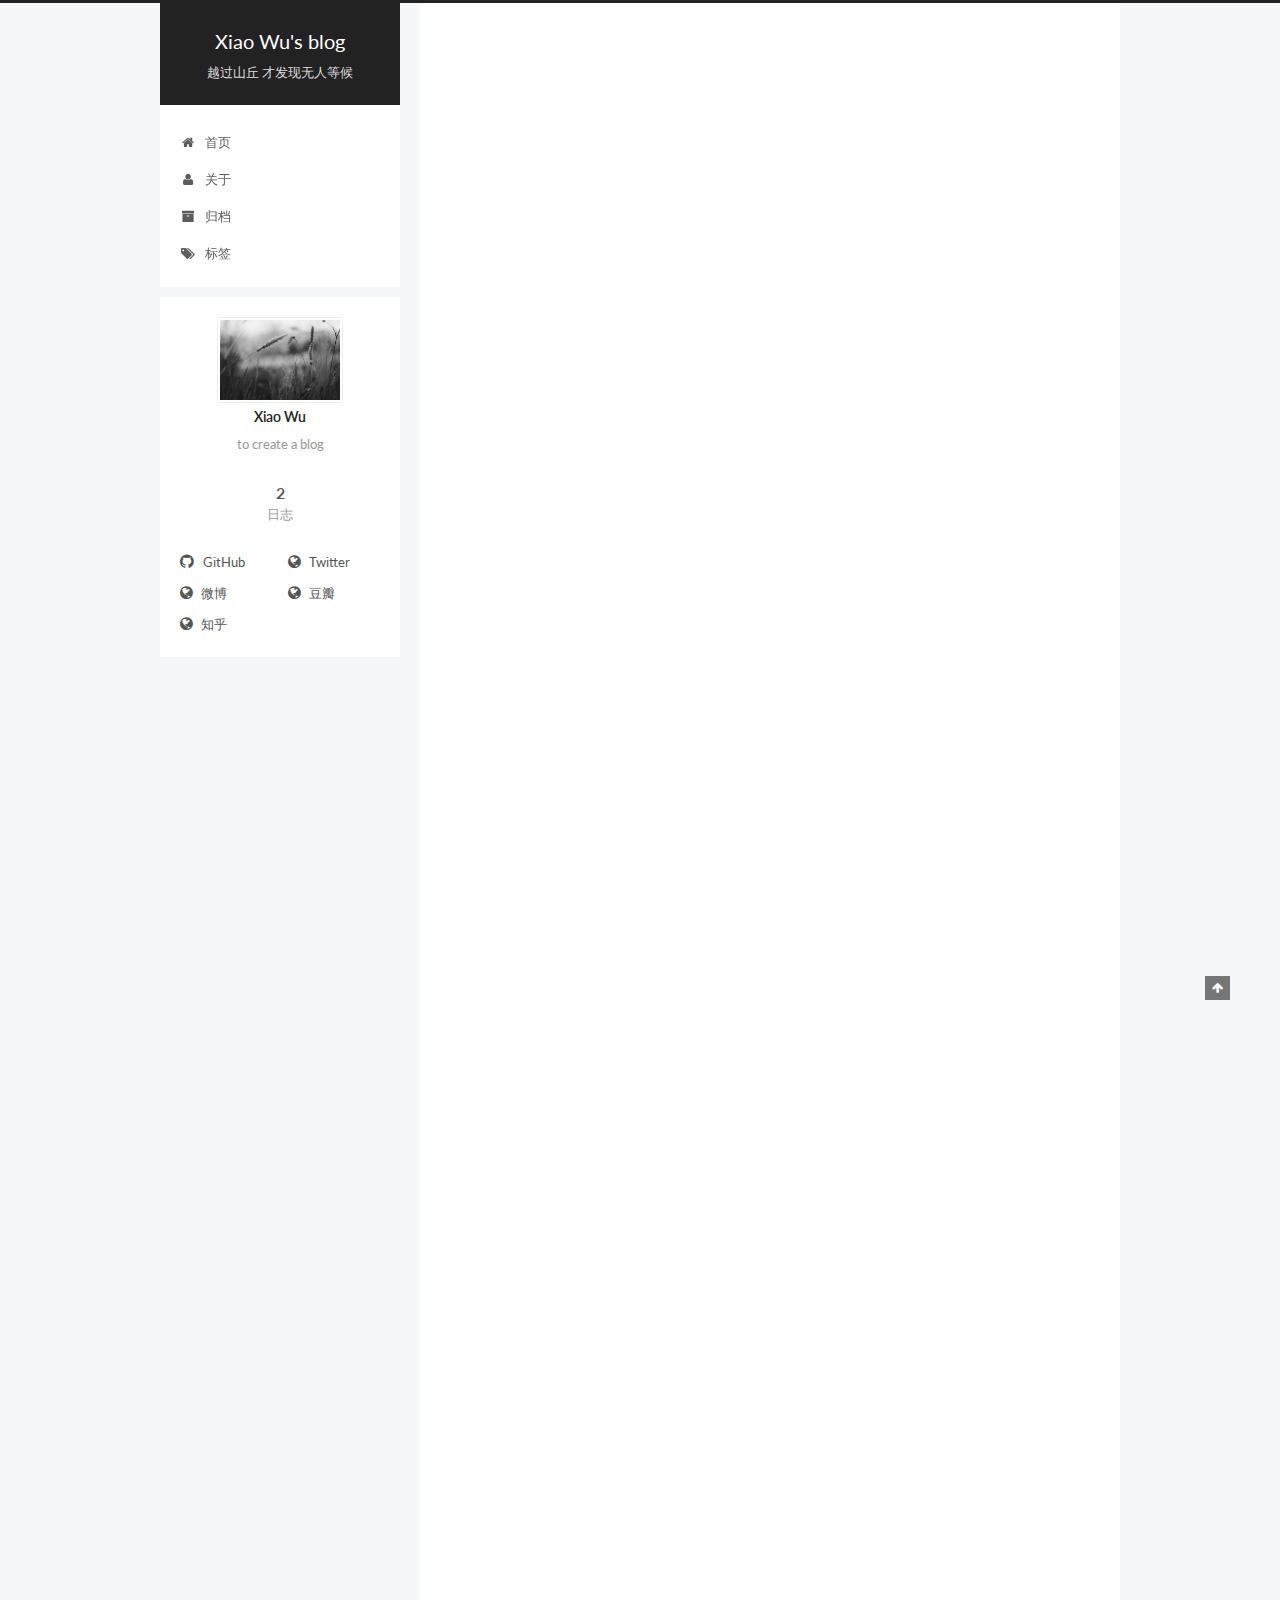
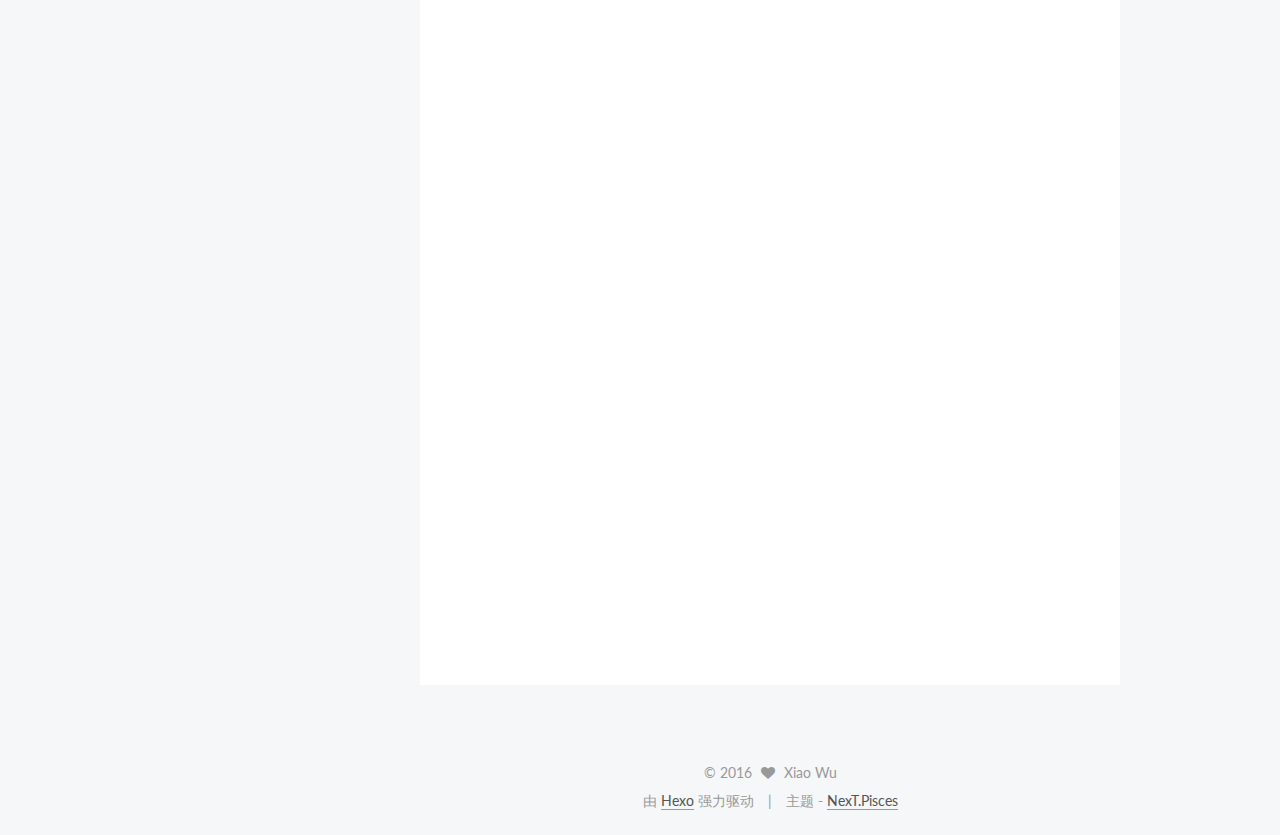
<file: index.html>
<!doctype html>



  


<html class="theme-next pisces use-motion">
<head>
  <meta charset="UTF-8"/>
<meta http-equiv="X-UA-Compatible" content="IE=edge,chrome=1" />
<meta name="viewport" content="width=device-width, initial-scale=1, maximum-scale=1"/>



<meta http-equiv="Cache-Control" content="no-transform" />
<meta http-equiv="Cache-Control" content="no-siteapp" />












  
  
  <link href="/vendors/fancybox/source/jquery.fancybox.css?v=2.1.5" rel="stylesheet" type="text/css" />




  
  
  
  

  
    
    
  

  

  

  

  

  
    
    
    <link href="//fonts.googleapis.com/css?family=Lato:300,300italic,400,400italic,700,700italic&subset=latin,latin-ext" rel="stylesheet" type="text/css">
  






<link href="/vendors/font-awesome/css/font-awesome.min.css?v=4.4.0" rel="stylesheet" type="text/css" />

<link href="/css/main.css?v=5.0.1" rel="stylesheet" type="text/css" />


  <meta name="keywords" content="Hexo, NexT" />








  <link rel="shortcut icon" type="image/x-icon" href="/favicon.ico?v=5.0.1" />






<meta name="description" content="to create a blog">
<meta property="og:type" content="website">
<meta property="og:title" content="Xiao Wu's blog">
<meta property="og:url" content="http://yoursite.com/index.html">
<meta property="og:site_name" content="Xiao Wu's blog">
<meta property="og:description" content="to create a blog">
<meta name="twitter:card" content="summary">
<meta name="twitter:title" content="Xiao Wu's blog">
<meta name="twitter:description" content="to create a blog">



<script type="text/javascript" id="hexo.configuration">
  var NexT = window.NexT || {};
  var CONFIG = {
    scheme: 'Pisces',
    sidebar: {"position":"left","display":"post"},
    fancybox: true,
    motion: true,
    duoshuo: {
      userId: 0,
      author: '博主'
    }
  };
</script>




  <link rel="canonical" href="http://yoursite.com/"/>

  <title> Xiao Wu's blog </title>
</head>

<body itemscope itemtype="http://schema.org/WebPage" lang="zh-Hans">

  










  
  
    
  

  <div class="container one-collumn sidebar-position-left 
   page-home 
 ">
    <div class="headband"></div>

    <header id="header" class="header" itemscope itemtype="http://schema.org/WPHeader">
      <div class="header-inner"><div class="site-meta ">
  

  <div class="custom-logo-site-title">
    <a href="/"  class="brand" rel="start">
      <span class="logo-line-before"><i></i></span>
      <span class="site-title">Xiao Wu's blog</span>
      <span class="logo-line-after"><i></i></span>
    </a>
  </div>
  <p class="site-subtitle">越过山丘 才发现无人等候</p>
</div>

<div class="site-nav-toggle">
  <button>
    <span class="btn-bar"></span>
    <span class="btn-bar"></span>
    <span class="btn-bar"></span>
  </button>
</div>

<nav class="site-nav">
  

  
    <ul id="menu" class="menu">
      
        
        <li class="menu-item menu-item-home">
          <a href="/" rel="section">
            
              <i class="menu-item-icon fa fa-fw fa-home"></i> <br />
            
            首页
          </a>
        </li>
      
        
        <li class="menu-item menu-item-about">
          <a href="/about" rel="section">
            
              <i class="menu-item-icon fa fa-fw fa-user"></i> <br />
            
            关于
          </a>
        </li>
      
        
        <li class="menu-item menu-item-archives">
          <a href="/archives" rel="section">
            
              <i class="menu-item-icon fa fa-fw fa-archive"></i> <br />
            
            归档
          </a>
        </li>
      
        
        <li class="menu-item menu-item-tags">
          <a href="/tags" rel="section">
            
              <i class="menu-item-icon fa fa-fw fa-tags"></i> <br />
            
            标签
          </a>
        </li>
      

      
    </ul>
  

  
</nav>

 </div>
    </header>

    <main id="main" class="main">
      <div class="main-inner">
        <div class="content-wrap">
          <div id="content" class="content">
            
  <section id="posts" class="posts-expand">
    
      

  
  

  
  
  

  <article class="post post-type-normal " itemscope itemtype="http://schema.org/Article">

    
      <header class="post-header">

        
        
          <h1 class="post-title" itemprop="name headline">
            
            
              
                
                <a class="post-title-link" href="/2016/08/18/第一篇测试/" itemprop="url">
                  第一篇测试
                </a>
              
            
          </h1>
        

        <div class="post-meta">
          <span class="post-time">
            <span class="post-meta-item-icon">
              <i class="fa fa-calendar-o"></i>
            </span>
            <span class="post-meta-item-text">发表于</span>
            <time itemprop="dateCreated" datetime="2016-08-18T17:34:42+08:00" content="2016-08-18">
              2016-08-18
            </time>
          </span>

          

          
            
          

          

          
          

          
        </div>
      </header>
    


    <div class="post-body" itemprop="articleBody">

      
      

      
        
          
            <p>Welcome to <a href="https://hexo.io/" target="_blank" rel="external">Hexo</a>! This is your very first post. Check <a href="https://hexo.io/docs/" target="_blank" rel="external">documentation</a> for more info. If you get any problems when using Hexo, you can find the answer in <a href="https://hexo.io/docs/troubleshooting.html" target="_blank" rel="external">troubleshooting</a> or you can ask me on <a href="https://github.com/hexojs/hexo/issues" target="_blank" rel="external">GitHub</a>.</p>
<h2 id="Quick-Start"><a href="#Quick-Start" class="headerlink" title="Quick Start"></a>Quick Start</h2><h3 id="Create-a-new-post"><a href="#Create-a-new-post" class="headerlink" title="Create a new post"></a>Create a new post</h3><figure class="highlight bash"><table><tr><td class="gutter"><pre><div class="line">1</div></pre></td><td class="code"><pre><div class="line">$ hexo new <span class="string">"My New Post"</span></div></pre></td></tr></table></figure>
<p>More info: <a href="https://hexo.io/docs/writing.html" target="_blank" rel="external">Writing</a></p>
<h3 id="Run-server"><a href="#Run-server" class="headerlink" title="Run server"></a>Run server</h3><figure class="highlight bash"><table><tr><td class="gutter"><pre><div class="line">1</div></pre></td><td class="code"><pre><div class="line">$ hexo server</div></pre></td></tr></table></figure>
<p>More info: <a href="https://hexo.io/docs/server.html" target="_blank" rel="external">Server</a></p>
<h3 id="Generate-static-files"><a href="#Generate-static-files" class="headerlink" title="Generate static files"></a>Generate static files</h3><figure class="highlight bash"><table><tr><td class="gutter"><pre><div class="line">1</div></pre></td><td class="code"><pre><div class="line">$ hexo generate</div></pre></td></tr></table></figure>
<p>More info: <a href="https://hexo.io/docs/generating.html" target="_blank" rel="external">Generating</a></p>
<h3 id="Deploy-to-remote-sites"><a href="#Deploy-to-remote-sites" class="headerlink" title="Deploy to remote sites"></a>Deploy to remote sites</h3><figure class="highlight bash"><table><tr><td class="gutter"><pre><div class="line">1</div></pre></td><td class="code"><pre><div class="line">$ hexo deploy</div></pre></td></tr></table></figure>
<p>More info: <a href="https://hexo.io/docs/deployment.html" target="_blank" rel="external">Deployment</a></p>

          
        
      
    </div>

    <div>
      
    </div>

    <div>
      
    </div>

    <footer class="post-footer">
      

      

      
      
        <div class="post-eof"></div>
      
    </footer>
  </article>


    
      

  
  

  
  
  

  <article class="post post-type-normal " itemscope itemtype="http://schema.org/Article">

    
      <header class="post-header">

        
        
          <h1 class="post-title" itemprop="name headline">
            
            
              
                
                <a class="post-title-link" href="/2016/08/18/hello-world/" itemprop="url">
                  Hello World
                </a>
              
            
          </h1>
        

        <div class="post-meta">
          <span class="post-time">
            <span class="post-meta-item-icon">
              <i class="fa fa-calendar-o"></i>
            </span>
            <span class="post-meta-item-text">发表于</span>
            <time itemprop="dateCreated" datetime="2016-08-18T11:23:30+08:00" content="2016-08-18">
              2016-08-18
            </time>
          </span>

          

          
            
          

          

          
          

          
        </div>
      </header>
    


    <div class="post-body" itemprop="articleBody">

      
      

      
        
          
            <p>Welcome to <a href="https://hexo.io/" target="_blank" rel="external">Hexo</a>! This is your very first post. Check <a href="https://hexo.io/docs/" target="_blank" rel="external">documentation</a> for more info. If you get any problems when using Hexo, you can find the answer in <a href="https://hexo.io/docs/troubleshooting.html" target="_blank" rel="external">troubleshooting</a> or you can ask me on <a href="https://github.com/hexojs/hexo/issues" target="_blank" rel="external">GitHub</a>.</p>
<h2 id="Quick-Start"><a href="#Quick-Start" class="headerlink" title="Quick Start"></a>Quick Start</h2><h3 id="Create-a-new-post"><a href="#Create-a-new-post" class="headerlink" title="Create a new post"></a>Create a new post</h3><figure class="highlight bash"><table><tr><td class="gutter"><pre><div class="line">1</div></pre></td><td class="code"><pre><div class="line">$ hexo new <span class="string">"My New Post"</span></div></pre></td></tr></table></figure>
<p>More info: <a href="https://hexo.io/docs/writing.html" target="_blank" rel="external">Writing</a></p>
<h3 id="Run-server"><a href="#Run-server" class="headerlink" title="Run server"></a>Run server</h3><figure class="highlight bash"><table><tr><td class="gutter"><pre><div class="line">1</div></pre></td><td class="code"><pre><div class="line">$ hexo server</div></pre></td></tr></table></figure>
<p>More info: <a href="https://hexo.io/docs/server.html" target="_blank" rel="external">Server</a></p>
<h3 id="Generate-static-files"><a href="#Generate-static-files" class="headerlink" title="Generate static files"></a>Generate static files</h3><figure class="highlight bash"><table><tr><td class="gutter"><pre><div class="line">1</div></pre></td><td class="code"><pre><div class="line">$ hexo generate</div></pre></td></tr></table></figure>
<p>More info: <a href="https://hexo.io/docs/generating.html" target="_blank" rel="external">Generating</a></p>
<h3 id="Deploy-to-remote-sites"><a href="#Deploy-to-remote-sites" class="headerlink" title="Deploy to remote sites"></a>Deploy to remote sites</h3><figure class="highlight bash"><table><tr><td class="gutter"><pre><div class="line">1</div></pre></td><td class="code"><pre><div class="line">$ hexo deploy</div></pre></td></tr></table></figure>
<p>More info: <a href="https://hexo.io/docs/deployment.html" target="_blank" rel="external">Deployment</a></p>

          
        
      
    </div>

    <div>
      
    </div>

    <div>
      
    </div>

    <footer class="post-footer">
      

      

      
      
        <div class="post-eof"></div>
      
    </footer>
  </article>


    
  </section>

  


          </div>
          


          

        </div>
        
          
  
  <div class="sidebar-toggle">
    <div class="sidebar-toggle-line-wrap">
      <span class="sidebar-toggle-line sidebar-toggle-line-first"></span>
      <span class="sidebar-toggle-line sidebar-toggle-line-middle"></span>
      <span class="sidebar-toggle-line sidebar-toggle-line-last"></span>
    </div>
  </div>

  <aside id="sidebar" class="sidebar">
    <div class="sidebar-inner">

      

      

      <section class="site-overview sidebar-panel  sidebar-panel-active ">
        <div class="site-author motion-element" itemprop="author" itemscope itemtype="http://schema.org/Person">
          <img class="site-author-image" itemprop="image"
               src="/images/avatar.png"
               alt="Xiao Wu" />
          <p class="site-author-name" itemprop="name">Xiao Wu</p>
          <p class="site-description motion-element" itemprop="description">to create a blog</p>
        </div>
        <nav class="site-state motion-element">
          <div class="site-state-item site-state-posts">
            <a href="/archives">
              <span class="site-state-item-count">2</span>
              <span class="site-state-item-name">日志</span>
            </a>
          </div>

          

          

        </nav>

        

        <div class="links-of-author motion-element">
          
            
              <span class="links-of-author-item">
                <a href="https://github.com/jaxzeng" target="_blank" title="GitHub">
                  
                    <i class="fa fa-fw fa-github"></i>
                  
                  GitHub
                </a>
              </span>
            
              <span class="links-of-author-item">
                <a href="https://twitter.com/your-user-name" target="_blank" title="Twitter">
                  
                    <i class="fa fa-fw fa-globe"></i>
                  
                  Twitter
                </a>
              </span>
            
              <span class="links-of-author-item">
                <a href="http://weibo.com/your-user-name" target="_blank" title="微博">
                  
                    <i class="fa fa-fw fa-globe"></i>
                  
                  微博
                </a>
              </span>
            
              <span class="links-of-author-item">
                <a href="http://douban.com/people/your-user-name" target="_blank" title="豆瓣">
                  
                    <i class="fa fa-fw fa-globe"></i>
                  
                  豆瓣
                </a>
              </span>
            
              <span class="links-of-author-item">
                <a href="http://www.zhihu.com/people/your-user-name" target="_blank" title="知乎">
                  
                    <i class="fa fa-fw fa-globe"></i>
                  
                  知乎
                </a>
              </span>
            
          
        </div>

        
        

        
        

      </section>

      

    </div>
  </aside>


        
      </div>
    </main>

    <footer id="footer" class="footer">
      <div class="footer-inner">
        <div class="copyright" >
  
  &copy; 
  <span itemprop="copyrightYear">2016</span>
  <span class="with-love">
    <i class="fa fa-heart"></i>
  </span>
  <span class="author" itemprop="copyrightHolder">Xiao Wu</span>
</div>

<div class="powered-by">
  由 <a class="theme-link" href="https://hexo.io">Hexo</a> 强力驱动
</div>

<div class="theme-info">
  主题 -
  <a class="theme-link" href="https://github.com/iissnan/hexo-theme-next">
    NexT.Pisces
  </a>
</div>

        

        
      </div>
    </footer>

    <div class="back-to-top">
      <i class="fa fa-arrow-up"></i>
    </div>
  </div>

  

<script type="text/javascript">
  if (Object.prototype.toString.call(window.Promise) !== '[object Function]') {
    window.Promise = null;
  }
</script>









  



  
  <script type="text/javascript" src="/vendors/jquery/index.js?v=2.1.3"></script>

  
  <script type="text/javascript" src="/vendors/fastclick/lib/fastclick.min.js?v=1.0.6"></script>

  
  <script type="text/javascript" src="/vendors/jquery_lazyload/jquery.lazyload.js?v=1.9.7"></script>

  
  <script type="text/javascript" src="/vendors/velocity/velocity.min.js?v=1.2.1"></script>

  
  <script type="text/javascript" src="/vendors/velocity/velocity.ui.min.js?v=1.2.1"></script>

  
  <script type="text/javascript" src="/vendors/fancybox/source/jquery.fancybox.pack.js?v=2.1.5"></script>


  


  <script type="text/javascript" src="/js/src/utils.js?v=5.0.1"></script>

  <script type="text/javascript" src="/js/src/motion.js?v=5.0.1"></script>



  
  


  <script type="text/javascript" src="/js/src/affix.js?v=5.0.1"></script>

  <script type="text/javascript" src="/js/src/schemes/pisces.js?v=5.0.1"></script>



  

  


  <script type="text/javascript" src="/js/src/bootstrap.js?v=5.0.1"></script>



  



  




  
  

  

  

  

</body>
</html>
</file>
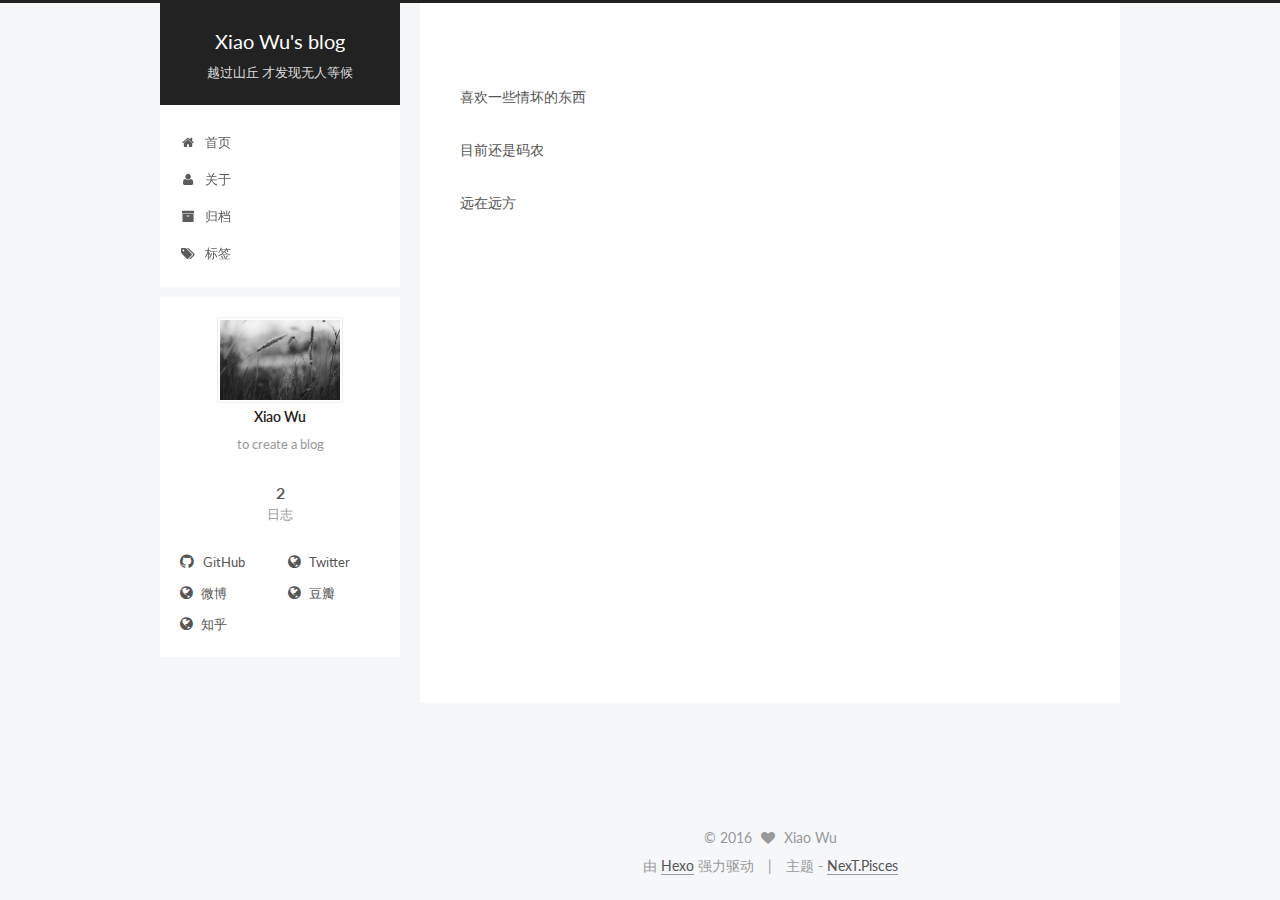
<file: about/index.html>
<!doctype html>



  


<html class="theme-next pisces use-motion">
<head>
  <meta charset="UTF-8"/>
<meta http-equiv="X-UA-Compatible" content="IE=edge,chrome=1" />
<meta name="viewport" content="width=device-width, initial-scale=1, maximum-scale=1"/>



<meta http-equiv="Cache-Control" content="no-transform" />
<meta http-equiv="Cache-Control" content="no-siteapp" />












  
  
  <link href="/vendors/fancybox/source/jquery.fancybox.css?v=2.1.5" rel="stylesheet" type="text/css" />




  
  
  
  

  
    
    
  

  

  

  

  

  
    
    
    <link href="//fonts.googleapis.com/css?family=Lato:300,300italic,400,400italic,700,700italic&subset=latin,latin-ext" rel="stylesheet" type="text/css">
  






<link href="/vendors/font-awesome/css/font-awesome.min.css?v=4.4.0" rel="stylesheet" type="text/css" />

<link href="/css/main.css?v=5.0.1" rel="stylesheet" type="text/css" />


  <meta name="keywords" content="Hexo, NexT" />








  <link rel="shortcut icon" type="image/x-icon" href="/favicon.ico?v=5.0.1" />






<meta name="description" content="喜欢一些情坏的东西 
目前还是码农
远在远方">
<meta property="og:type" content="website">
<meta property="og:title" content="about">
<meta property="og:url" content="http://yoursite.com/about/index.html">
<meta property="og:site_name" content="Xiao Wu's blog">
<meta property="og:description" content="喜欢一些情坏的东西 
目前还是码农
远在远方">
<meta property="og:updated_time" content="2016-08-19T08:37:29.736Z">
<meta name="twitter:card" content="summary">
<meta name="twitter:title" content="about">
<meta name="twitter:description" content="喜欢一些情坏的东西 
目前还是码农
远在远方">



<script type="text/javascript" id="hexo.configuration">
  var NexT = window.NexT || {};
  var CONFIG = {
    scheme: 'Pisces',
    sidebar: {"position":"left","display":"post"},
    fancybox: true,
    motion: true,
    duoshuo: {
      userId: 0,
      author: '博主'
    }
  };
</script>




  <link rel="canonical" href="http://yoursite.com/about/"/>

  <title>
  

  
    about | Xiao Wu's blog
  
</title>
</head>

<body itemscope itemtype="http://schema.org/WebPage" lang="zh-Hans">

  










  
  
    
  

  <div class="container one-collumn sidebar-position-left  ">
    <div class="headband"></div>

    <header id="header" class="header" itemscope itemtype="http://schema.org/WPHeader">
      <div class="header-inner"><div class="site-meta ">
  

  <div class="custom-logo-site-title">
    <a href="/"  class="brand" rel="start">
      <span class="logo-line-before"><i></i></span>
      <span class="site-title">Xiao Wu's blog</span>
      <span class="logo-line-after"><i></i></span>
    </a>
  </div>
  <p class="site-subtitle">越过山丘 才发现无人等候</p>
</div>

<div class="site-nav-toggle">
  <button>
    <span class="btn-bar"></span>
    <span class="btn-bar"></span>
    <span class="btn-bar"></span>
  </button>
</div>

<nav class="site-nav">
  

  
    <ul id="menu" class="menu">
      
        
        <li class="menu-item menu-item-home">
          <a href="/" rel="section">
            
              <i class="menu-item-icon fa fa-fw fa-home"></i> <br />
            
            首页
          </a>
        </li>
      
        
        <li class="menu-item menu-item-about">
          <a href="/about" rel="section">
            
              <i class="menu-item-icon fa fa-fw fa-user"></i> <br />
            
            关于
          </a>
        </li>
      
        
        <li class="menu-item menu-item-archives">
          <a href="/archives" rel="section">
            
              <i class="menu-item-icon fa fa-fw fa-archive"></i> <br />
            
            归档
          </a>
        </li>
      
        
        <li class="menu-item menu-item-tags">
          <a href="/tags" rel="section">
            
              <i class="menu-item-icon fa fa-fw fa-tags"></i> <br />
            
            标签
          </a>
        </li>
      

      
    </ul>
  

  
</nav>

 </div>
    </header>

    <main id="main" class="main">
      <div class="main-inner">
        <div class="content-wrap">
          <div id="content" class="content">
            

  <div id="posts" class="posts-expand">
    
    
      <p>喜欢一些情坏的东西 </p>
<p>目前还是码农</p>
<p>远在远方</p>

    
  </div>


          </div>
          


          
  <div class="comments" id="comments">
    
  </div>


        </div>
        
          
  
  <div class="sidebar-toggle">
    <div class="sidebar-toggle-line-wrap">
      <span class="sidebar-toggle-line sidebar-toggle-line-first"></span>
      <span class="sidebar-toggle-line sidebar-toggle-line-middle"></span>
      <span class="sidebar-toggle-line sidebar-toggle-line-last"></span>
    </div>
  </div>

  <aside id="sidebar" class="sidebar">
    <div class="sidebar-inner">

      

      

      <section class="site-overview sidebar-panel  sidebar-panel-active ">
        <div class="site-author motion-element" itemprop="author" itemscope itemtype="http://schema.org/Person">
          <img class="site-author-image" itemprop="image"
               src="/images/avatar.png"
               alt="Xiao Wu" />
          <p class="site-author-name" itemprop="name">Xiao Wu</p>
          <p class="site-description motion-element" itemprop="description">to create a blog</p>
        </div>
        <nav class="site-state motion-element">
          <div class="site-state-item site-state-posts">
            <a href="/archives">
              <span class="site-state-item-count">2</span>
              <span class="site-state-item-name">日志</span>
            </a>
          </div>

          

          

        </nav>

        

        <div class="links-of-author motion-element">
          
            
              <span class="links-of-author-item">
                <a href="https://github.com/jaxzeng" target="_blank" title="GitHub">
                  
                    <i class="fa fa-fw fa-github"></i>
                  
                  GitHub
                </a>
              </span>
            
              <span class="links-of-author-item">
                <a href="https://twitter.com/your-user-name" target="_blank" title="Twitter">
                  
                    <i class="fa fa-fw fa-globe"></i>
                  
                  Twitter
                </a>
              </span>
            
              <span class="links-of-author-item">
                <a href="http://weibo.com/your-user-name" target="_blank" title="微博">
                  
                    <i class="fa fa-fw fa-globe"></i>
                  
                  微博
                </a>
              </span>
            
              <span class="links-of-author-item">
                <a href="http://douban.com/people/your-user-name" target="_blank" title="豆瓣">
                  
                    <i class="fa fa-fw fa-globe"></i>
                  
                  豆瓣
                </a>
              </span>
            
              <span class="links-of-author-item">
                <a href="http://www.zhihu.com/people/your-user-name" target="_blank" title="知乎">
                  
                    <i class="fa fa-fw fa-globe"></i>
                  
                  知乎
                </a>
              </span>
            
          
        </div>

        
        

        
        

      </section>

      

    </div>
  </aside>


        
      </div>
    </main>

    <footer id="footer" class="footer">
      <div class="footer-inner">
        <div class="copyright" >
  
  &copy; 
  <span itemprop="copyrightYear">2016</span>
  <span class="with-love">
    <i class="fa fa-heart"></i>
  </span>
  <span class="author" itemprop="copyrightHolder">Xiao Wu</span>
</div>

<div class="powered-by">
  由 <a class="theme-link" href="https://hexo.io">Hexo</a> 强力驱动
</div>

<div class="theme-info">
  主题 -
  <a class="theme-link" href="https://github.com/iissnan/hexo-theme-next">
    NexT.Pisces
  </a>
</div>

        

        
      </div>
    </footer>

    <div class="back-to-top">
      <i class="fa fa-arrow-up"></i>
    </div>
  </div>

  

<script type="text/javascript">
  if (Object.prototype.toString.call(window.Promise) !== '[object Function]') {
    window.Promise = null;
  }
</script>









  



  
  <script type="text/javascript" src="/vendors/jquery/index.js?v=2.1.3"></script>

  
  <script type="text/javascript" src="/vendors/fastclick/lib/fastclick.min.js?v=1.0.6"></script>

  
  <script type="text/javascript" src="/vendors/jquery_lazyload/jquery.lazyload.js?v=1.9.7"></script>

  
  <script type="text/javascript" src="/vendors/velocity/velocity.min.js?v=1.2.1"></script>

  
  <script type="text/javascript" src="/vendors/velocity/velocity.ui.min.js?v=1.2.1"></script>

  
  <script type="text/javascript" src="/vendors/fancybox/source/jquery.fancybox.pack.js?v=2.1.5"></script>


  


  <script type="text/javascript" src="/js/src/utils.js?v=5.0.1"></script>

  <script type="text/javascript" src="/js/src/motion.js?v=5.0.1"></script>



  
  


  <script type="text/javascript" src="/js/src/affix.js?v=5.0.1"></script>

  <script type="text/javascript" src="/js/src/schemes/pisces.js?v=5.0.1"></script>



  

  


  <script type="text/javascript" src="/js/src/bootstrap.js?v=5.0.1"></script>



  



  




  
  

  

  

  

</body>
</html>
</file>
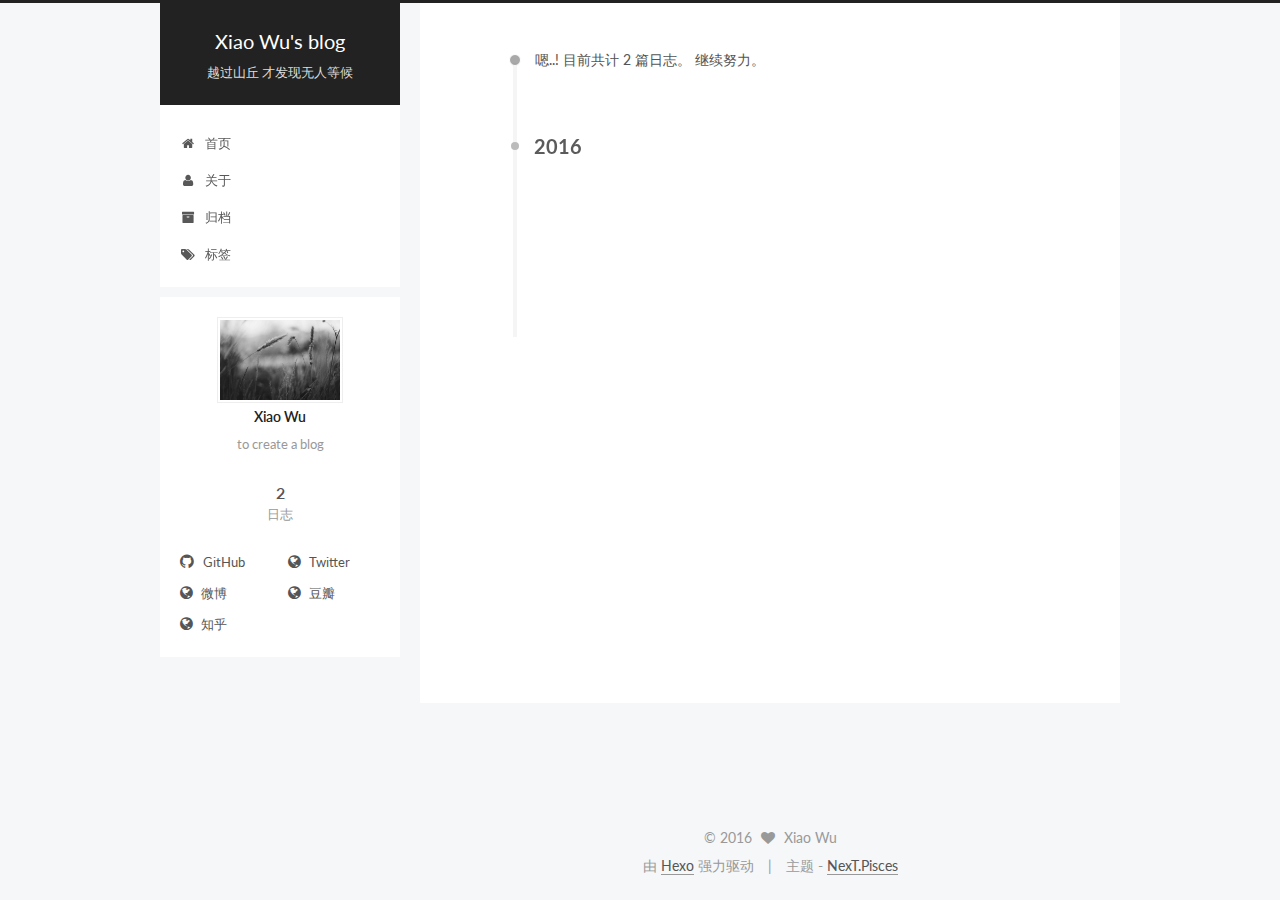
<file: archives/index.html>
<!doctype html>



  


<html class="theme-next pisces use-motion">
<head>
  <meta charset="UTF-8"/>
<meta http-equiv="X-UA-Compatible" content="IE=edge,chrome=1" />
<meta name="viewport" content="width=device-width, initial-scale=1, maximum-scale=1"/>



<meta http-equiv="Cache-Control" content="no-transform" />
<meta http-equiv="Cache-Control" content="no-siteapp" />












  
  
  <link href="/vendors/fancybox/source/jquery.fancybox.css?v=2.1.5" rel="stylesheet" type="text/css" />




  
  
  
  

  
    
    
  

  

  

  

  

  
    
    
    <link href="//fonts.googleapis.com/css?family=Lato:300,300italic,400,400italic,700,700italic&subset=latin,latin-ext" rel="stylesheet" type="text/css">
  






<link href="/vendors/font-awesome/css/font-awesome.min.css?v=4.4.0" rel="stylesheet" type="text/css" />

<link href="/css/main.css?v=5.0.1" rel="stylesheet" type="text/css" />


  <meta name="keywords" content="Hexo, NexT" />








  <link rel="shortcut icon" type="image/x-icon" href="/favicon.ico?v=5.0.1" />






<meta name="description" content="to create a blog">
<meta property="og:type" content="website">
<meta property="og:title" content="Xiao Wu's blog">
<meta property="og:url" content="http://yoursite.com/archives/index.html">
<meta property="og:site_name" content="Xiao Wu's blog">
<meta property="og:description" content="to create a blog">
<meta name="twitter:card" content="summary">
<meta name="twitter:title" content="Xiao Wu's blog">
<meta name="twitter:description" content="to create a blog">



<script type="text/javascript" id="hexo.configuration">
  var NexT = window.NexT || {};
  var CONFIG = {
    scheme: 'Pisces',
    sidebar: {"position":"left","display":"post"},
    fancybox: true,
    motion: true,
    duoshuo: {
      userId: 0,
      author: '博主'
    }
  };
</script>




  <link rel="canonical" href="http://yoursite.com/archives/"/>

  <title> 归档 | Xiao Wu's blog </title>
</head>

<body itemscope itemtype="http://schema.org/WebPage" lang="zh-Hans">

  










  
  
    
  

  <div class="container one-collumn sidebar-position-left  page-archive  ">
    <div class="headband"></div>

    <header id="header" class="header" itemscope itemtype="http://schema.org/WPHeader">
      <div class="header-inner"><div class="site-meta ">
  

  <div class="custom-logo-site-title">
    <a href="/"  class="brand" rel="start">
      <span class="logo-line-before"><i></i></span>
      <span class="site-title">Xiao Wu's blog</span>
      <span class="logo-line-after"><i></i></span>
    </a>
  </div>
  <p class="site-subtitle">越过山丘 才发现无人等候</p>
</div>

<div class="site-nav-toggle">
  <button>
    <span class="btn-bar"></span>
    <span class="btn-bar"></span>
    <span class="btn-bar"></span>
  </button>
</div>

<nav class="site-nav">
  

  
    <ul id="menu" class="menu">
      
        
        <li class="menu-item menu-item-home">
          <a href="/" rel="section">
            
              <i class="menu-item-icon fa fa-fw fa-home"></i> <br />
            
            首页
          </a>
        </li>
      
        
        <li class="menu-item menu-item-about">
          <a href="/about" rel="section">
            
              <i class="menu-item-icon fa fa-fw fa-user"></i> <br />
            
            关于
          </a>
        </li>
      
        
        <li class="menu-item menu-item-archives">
          <a href="/archives" rel="section">
            
              <i class="menu-item-icon fa fa-fw fa-archive"></i> <br />
            
            归档
          </a>
        </li>
      
        
        <li class="menu-item menu-item-tags">
          <a href="/tags" rel="section">
            
              <i class="menu-item-icon fa fa-fw fa-tags"></i> <br />
            
            标签
          </a>
        </li>
      

      
    </ul>
  

  
</nav>

 </div>
    </header>

    <main id="main" class="main">
      <div class="main-inner">
        <div class="content-wrap">
          <div id="content" class="content">
            

  <section id="posts" class="posts-collapse">
    <span class="archive-move-on"></span>

    <span class="archive-page-counter">
      
      
      
        
      
      嗯..! 目前共计 2 篇日志。 继续努力。
    </span>

    

      
      
      

      
        
        <div class="collection-title">
          <h2 class="archive-year motion-element" id="archive-year-2016">2016</h2>
        </div>
      
      

      

  <article class="post post-type-normal" itemscope itemtype="http://schema.org/Article">
    <header class="post-header">

      <h1 class="post-title">
        
            <a class="post-title-link" href="/2016/08/18/第一篇测试/" itemprop="url">
              
                <span itemprop="name">第一篇测试</span>
              
            </a>
        
      </h1>

      <div class="post-meta">
        <time class="post-time" itemprop="dateCreated"
              datetime="2016-08-18T17:34:42+08:00"
              content="2016-08-18" >
          08-18
        </time>
      </div>

    </header>
  </article>



    

      
      
      

      
      

      

  <article class="post post-type-normal" itemscope itemtype="http://schema.org/Article">
    <header class="post-header">

      <h1 class="post-title">
        
            <a class="post-title-link" href="/2016/08/18/hello-world/" itemprop="url">
              
                <span itemprop="name">Hello World</span>
              
            </a>
        
      </h1>

      <div class="post-meta">
        <time class="post-time" itemprop="dateCreated"
              datetime="2016-08-18T11:23:30+08:00"
              content="2016-08-18" >
          08-18
        </time>
      </div>

    </header>
  </article>



    

  </section>

  



          </div>
          


          

        </div>
        
          
  
  <div class="sidebar-toggle">
    <div class="sidebar-toggle-line-wrap">
      <span class="sidebar-toggle-line sidebar-toggle-line-first"></span>
      <span class="sidebar-toggle-line sidebar-toggle-line-middle"></span>
      <span class="sidebar-toggle-line sidebar-toggle-line-last"></span>
    </div>
  </div>

  <aside id="sidebar" class="sidebar">
    <div class="sidebar-inner">

      

      

      <section class="site-overview sidebar-panel  sidebar-panel-active ">
        <div class="site-author motion-element" itemprop="author" itemscope itemtype="http://schema.org/Person">
          <img class="site-author-image" itemprop="image"
               src="/images/avatar.png"
               alt="Xiao Wu" />
          <p class="site-author-name" itemprop="name">Xiao Wu</p>
          <p class="site-description motion-element" itemprop="description">to create a blog</p>
        </div>
        <nav class="site-state motion-element">
          <div class="site-state-item site-state-posts">
            <a href="/archives">
              <span class="site-state-item-count">2</span>
              <span class="site-state-item-name">日志</span>
            </a>
          </div>

          

          

        </nav>

        

        <div class="links-of-author motion-element">
          
            
              <span class="links-of-author-item">
                <a href="https://github.com/jaxzeng" target="_blank" title="GitHub">
                  
                    <i class="fa fa-fw fa-github"></i>
                  
                  GitHub
                </a>
              </span>
            
              <span class="links-of-author-item">
                <a href="https://twitter.com/your-user-name" target="_blank" title="Twitter">
                  
                    <i class="fa fa-fw fa-globe"></i>
                  
                  Twitter
                </a>
              </span>
            
              <span class="links-of-author-item">
                <a href="http://weibo.com/your-user-name" target="_blank" title="微博">
                  
                    <i class="fa fa-fw fa-globe"></i>
                  
                  微博
                </a>
              </span>
            
              <span class="links-of-author-item">
                <a href="http://douban.com/people/your-user-name" target="_blank" title="豆瓣">
                  
                    <i class="fa fa-fw fa-globe"></i>
                  
                  豆瓣
                </a>
              </span>
            
              <span class="links-of-author-item">
                <a href="http://www.zhihu.com/people/your-user-name" target="_blank" title="知乎">
                  
                    <i class="fa fa-fw fa-globe"></i>
                  
                  知乎
                </a>
              </span>
            
          
        </div>

        
        

        
        

      </section>

      

    </div>
  </aside>


        
      </div>
    </main>

    <footer id="footer" class="footer">
      <div class="footer-inner">
        <div class="copyright" >
  
  &copy; 
  <span itemprop="copyrightYear">2016</span>
  <span class="with-love">
    <i class="fa fa-heart"></i>
  </span>
  <span class="author" itemprop="copyrightHolder">Xiao Wu</span>
</div>

<div class="powered-by">
  由 <a class="theme-link" href="https://hexo.io">Hexo</a> 强力驱动
</div>

<div class="theme-info">
  主题 -
  <a class="theme-link" href="https://github.com/iissnan/hexo-theme-next">
    NexT.Pisces
  </a>
</div>

        

        
      </div>
    </footer>

    <div class="back-to-top">
      <i class="fa fa-arrow-up"></i>
    </div>
  </div>

  

<script type="text/javascript">
  if (Object.prototype.toString.call(window.Promise) !== '[object Function]') {
    window.Promise = null;
  }
</script>









  



  
  <script type="text/javascript" src="/vendors/jquery/index.js?v=2.1.3"></script>

  
  <script type="text/javascript" src="/vendors/fastclick/lib/fastclick.min.js?v=1.0.6"></script>

  
  <script type="text/javascript" src="/vendors/jquery_lazyload/jquery.lazyload.js?v=1.9.7"></script>

  
  <script type="text/javascript" src="/vendors/velocity/velocity.min.js?v=1.2.1"></script>

  
  <script type="text/javascript" src="/vendors/velocity/velocity.ui.min.js?v=1.2.1"></script>

  
  <script type="text/javascript" src="/vendors/fancybox/source/jquery.fancybox.pack.js?v=2.1.5"></script>


  


  <script type="text/javascript" src="/js/src/utils.js?v=5.0.1"></script>

  <script type="text/javascript" src="/js/src/motion.js?v=5.0.1"></script>



  
  


  <script type="text/javascript" src="/js/src/affix.js?v=5.0.1"></script>

  <script type="text/javascript" src="/js/src/schemes/pisces.js?v=5.0.1"></script>



  
  
    <script type="text/javascript" id="motion.page.archive">
      $('.archive-year').velocity('transition.slideLeftIn');
    </script>
  


  


  <script type="text/javascript" src="/js/src/bootstrap.js?v=5.0.1"></script>



  



  




  
  

  

  

  

</body>
</html>
</file>
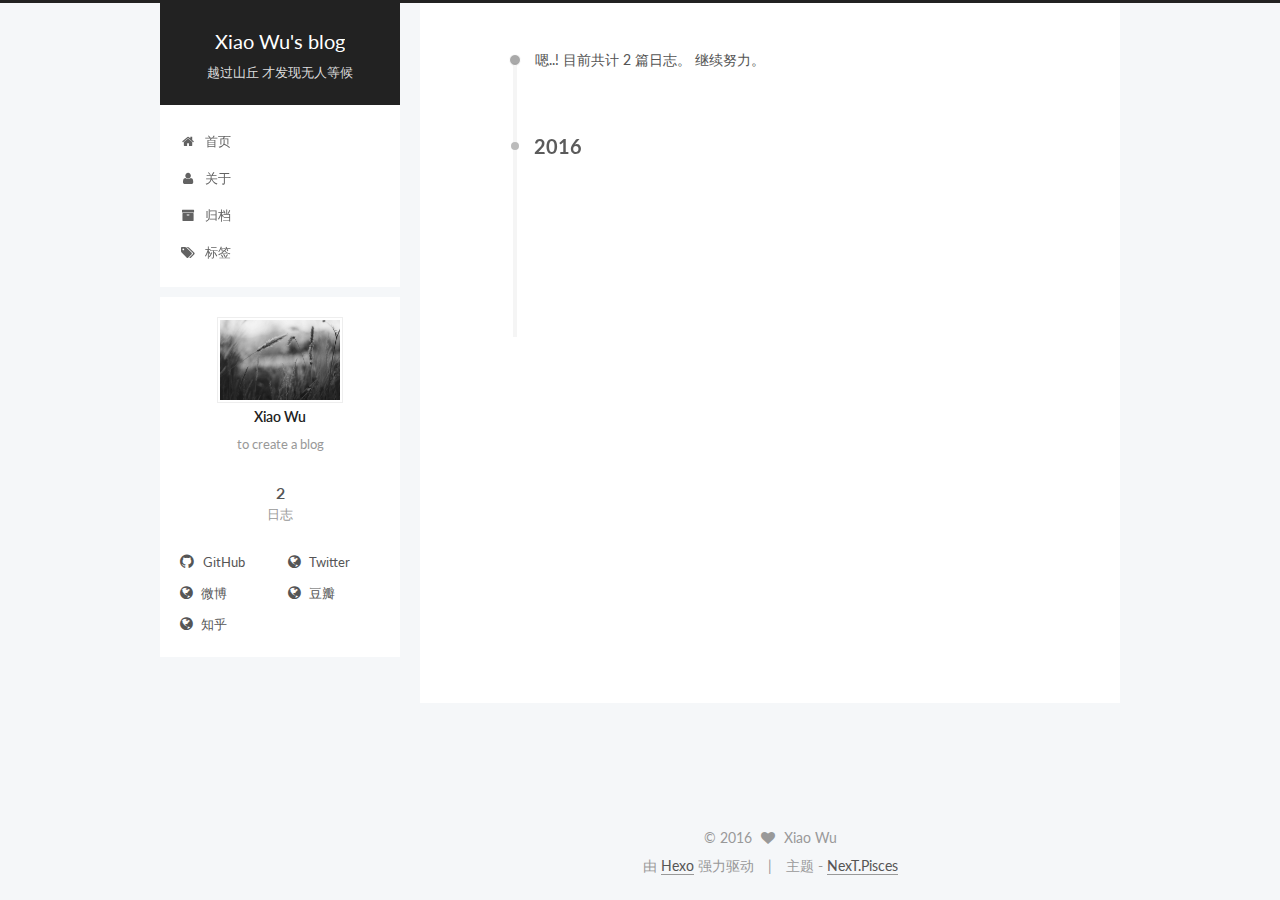
<file: archives/2016/index.html>
<!doctype html>



  


<html class="theme-next pisces use-motion">
<head>
  <meta charset="UTF-8"/>
<meta http-equiv="X-UA-Compatible" content="IE=edge,chrome=1" />
<meta name="viewport" content="width=device-width, initial-scale=1, maximum-scale=1"/>



<meta http-equiv="Cache-Control" content="no-transform" />
<meta http-equiv="Cache-Control" content="no-siteapp" />












  
  
  <link href="/vendors/fancybox/source/jquery.fancybox.css?v=2.1.5" rel="stylesheet" type="text/css" />




  
  
  
  

  
    
    
  

  

  

  

  

  
    
    
    <link href="//fonts.googleapis.com/css?family=Lato:300,300italic,400,400italic,700,700italic&subset=latin,latin-ext" rel="stylesheet" type="text/css">
  






<link href="/vendors/font-awesome/css/font-awesome.min.css?v=4.4.0" rel="stylesheet" type="text/css" />

<link href="/css/main.css?v=5.0.1" rel="stylesheet" type="text/css" />


  <meta name="keywords" content="Hexo, NexT" />








  <link rel="shortcut icon" type="image/x-icon" href="/favicon.ico?v=5.0.1" />






<meta name="description" content="to create a blog">
<meta property="og:type" content="website">
<meta property="og:title" content="Xiao Wu's blog">
<meta property="og:url" content="http://yoursite.com/archives/2016/index.html">
<meta property="og:site_name" content="Xiao Wu's blog">
<meta property="og:description" content="to create a blog">
<meta name="twitter:card" content="summary">
<meta name="twitter:title" content="Xiao Wu's blog">
<meta name="twitter:description" content="to create a blog">



<script type="text/javascript" id="hexo.configuration">
  var NexT = window.NexT || {};
  var CONFIG = {
    scheme: 'Pisces',
    sidebar: {"position":"left","display":"post"},
    fancybox: true,
    motion: true,
    duoshuo: {
      userId: 0,
      author: '博主'
    }
  };
</script>




  <link rel="canonical" href="http://yoursite.com/archives/2016/"/>

  <title> 归档 | Xiao Wu's blog </title>
</head>

<body itemscope itemtype="http://schema.org/WebPage" lang="zh-Hans">

  










  
  
    
  

  <div class="container one-collumn sidebar-position-left  page-archive  ">
    <div class="headband"></div>

    <header id="header" class="header" itemscope itemtype="http://schema.org/WPHeader">
      <div class="header-inner"><div class="site-meta ">
  

  <div class="custom-logo-site-title">
    <a href="/"  class="brand" rel="start">
      <span class="logo-line-before"><i></i></span>
      <span class="site-title">Xiao Wu's blog</span>
      <span class="logo-line-after"><i></i></span>
    </a>
  </div>
  <p class="site-subtitle">越过山丘 才发现无人等候</p>
</div>

<div class="site-nav-toggle">
  <button>
    <span class="btn-bar"></span>
    <span class="btn-bar"></span>
    <span class="btn-bar"></span>
  </button>
</div>

<nav class="site-nav">
  

  
    <ul id="menu" class="menu">
      
        
        <li class="menu-item menu-item-home">
          <a href="/" rel="section">
            
              <i class="menu-item-icon fa fa-fw fa-home"></i> <br />
            
            首页
          </a>
        </li>
      
        
        <li class="menu-item menu-item-about">
          <a href="/about" rel="section">
            
              <i class="menu-item-icon fa fa-fw fa-user"></i> <br />
            
            关于
          </a>
        </li>
      
        
        <li class="menu-item menu-item-archives">
          <a href="/archives" rel="section">
            
              <i class="menu-item-icon fa fa-fw fa-archive"></i> <br />
            
            归档
          </a>
        </li>
      
        
        <li class="menu-item menu-item-tags">
          <a href="/tags" rel="section">
            
              <i class="menu-item-icon fa fa-fw fa-tags"></i> <br />
            
            标签
          </a>
        </li>
      

      
    </ul>
  

  
</nav>

 </div>
    </header>

    <main id="main" class="main">
      <div class="main-inner">
        <div class="content-wrap">
          <div id="content" class="content">
            

  <section id="posts" class="posts-collapse">
    <span class="archive-move-on"></span>

    <span class="archive-page-counter">
      
      
      
        
      
      嗯..! 目前共计 2 篇日志。 继续努力。
    </span>

    

      
      
      

      
        
        <div class="collection-title">
          <h2 class="archive-year motion-element" id="archive-year-2016">2016</h2>
        </div>
      
      

      

  <article class="post post-type-normal" itemscope itemtype="http://schema.org/Article">
    <header class="post-header">

      <h1 class="post-title">
        
            <a class="post-title-link" href="/2016/08/18/第一篇测试/" itemprop="url">
              
                <span itemprop="name">第一篇测试</span>
              
            </a>
        
      </h1>

      <div class="post-meta">
        <time class="post-time" itemprop="dateCreated"
              datetime="2016-08-18T17:34:42+08:00"
              content="2016-08-18" >
          08-18
        </time>
      </div>

    </header>
  </article>



    

      
      
      

      
      

      

  <article class="post post-type-normal" itemscope itemtype="http://schema.org/Article">
    <header class="post-header">

      <h1 class="post-title">
        
            <a class="post-title-link" href="/2016/08/18/hello-world/" itemprop="url">
              
                <span itemprop="name">Hello World</span>
              
            </a>
        
      </h1>

      <div class="post-meta">
        <time class="post-time" itemprop="dateCreated"
              datetime="2016-08-18T11:23:30+08:00"
              content="2016-08-18" >
          08-18
        </time>
      </div>

    </header>
  </article>



    

  </section>

  



          </div>
          


          

        </div>
        
          
  
  <div class="sidebar-toggle">
    <div class="sidebar-toggle-line-wrap">
      <span class="sidebar-toggle-line sidebar-toggle-line-first"></span>
      <span class="sidebar-toggle-line sidebar-toggle-line-middle"></span>
      <span class="sidebar-toggle-line sidebar-toggle-line-last"></span>
    </div>
  </div>

  <aside id="sidebar" class="sidebar">
    <div class="sidebar-inner">

      

      

      <section class="site-overview sidebar-panel  sidebar-panel-active ">
        <div class="site-author motion-element" itemprop="author" itemscope itemtype="http://schema.org/Person">
          <img class="site-author-image" itemprop="image"
               src="/images/avatar.png"
               alt="Xiao Wu" />
          <p class="site-author-name" itemprop="name">Xiao Wu</p>
          <p class="site-description motion-element" itemprop="description">to create a blog</p>
        </div>
        <nav class="site-state motion-element">
          <div class="site-state-item site-state-posts">
            <a href="/archives">
              <span class="site-state-item-count">2</span>
              <span class="site-state-item-name">日志</span>
            </a>
          </div>

          

          

        </nav>

        

        <div class="links-of-author motion-element">
          
            
              <span class="links-of-author-item">
                <a href="https://github.com/jaxzeng" target="_blank" title="GitHub">
                  
                    <i class="fa fa-fw fa-github"></i>
                  
                  GitHub
                </a>
              </span>
            
              <span class="links-of-author-item">
                <a href="https://twitter.com/your-user-name" target="_blank" title="Twitter">
                  
                    <i class="fa fa-fw fa-globe"></i>
                  
                  Twitter
                </a>
              </span>
            
              <span class="links-of-author-item">
                <a href="http://weibo.com/your-user-name" target="_blank" title="微博">
                  
                    <i class="fa fa-fw fa-globe"></i>
                  
                  微博
                </a>
              </span>
            
              <span class="links-of-author-item">
                <a href="http://douban.com/people/your-user-name" target="_blank" title="豆瓣">
                  
                    <i class="fa fa-fw fa-globe"></i>
                  
                  豆瓣
                </a>
              </span>
            
              <span class="links-of-author-item">
                <a href="http://www.zhihu.com/people/your-user-name" target="_blank" title="知乎">
                  
                    <i class="fa fa-fw fa-globe"></i>
                  
                  知乎
                </a>
              </span>
            
          
        </div>

        
        

        
        

      </section>

      

    </div>
  </aside>


        
      </div>
    </main>

    <footer id="footer" class="footer">
      <div class="footer-inner">
        <div class="copyright" >
  
  &copy; 
  <span itemprop="copyrightYear">2016</span>
  <span class="with-love">
    <i class="fa fa-heart"></i>
  </span>
  <span class="author" itemprop="copyrightHolder">Xiao Wu</span>
</div>

<div class="powered-by">
  由 <a class="theme-link" href="https://hexo.io">Hexo</a> 强力驱动
</div>

<div class="theme-info">
  主题 -
  <a class="theme-link" href="https://github.com/iissnan/hexo-theme-next">
    NexT.Pisces
  </a>
</div>

        

        
      </div>
    </footer>

    <div class="back-to-top">
      <i class="fa fa-arrow-up"></i>
    </div>
  </div>

  

<script type="text/javascript">
  if (Object.prototype.toString.call(window.Promise) !== '[object Function]') {
    window.Promise = null;
  }
</script>









  



  
  <script type="text/javascript" src="/vendors/jquery/index.js?v=2.1.3"></script>

  
  <script type="text/javascript" src="/vendors/fastclick/lib/fastclick.min.js?v=1.0.6"></script>

  
  <script type="text/javascript" src="/vendors/jquery_lazyload/jquery.lazyload.js?v=1.9.7"></script>

  
  <script type="text/javascript" src="/vendors/velocity/velocity.min.js?v=1.2.1"></script>

  
  <script type="text/javascript" src="/vendors/velocity/velocity.ui.min.js?v=1.2.1"></script>

  
  <script type="text/javascript" src="/vendors/fancybox/source/jquery.fancybox.pack.js?v=2.1.5"></script>


  


  <script type="text/javascript" src="/js/src/utils.js?v=5.0.1"></script>

  <script type="text/javascript" src="/js/src/motion.js?v=5.0.1"></script>



  
  


  <script type="text/javascript" src="/js/src/affix.js?v=5.0.1"></script>

  <script type="text/javascript" src="/js/src/schemes/pisces.js?v=5.0.1"></script>



  
  
    <script type="text/javascript" id="motion.page.archive">
      $('.archive-year').velocity('transition.slideLeftIn');
    </script>
  


  


  <script type="text/javascript" src="/js/src/bootstrap.js?v=5.0.1"></script>



  



  




  
  

  

  

  

</body>
</html>
</file>
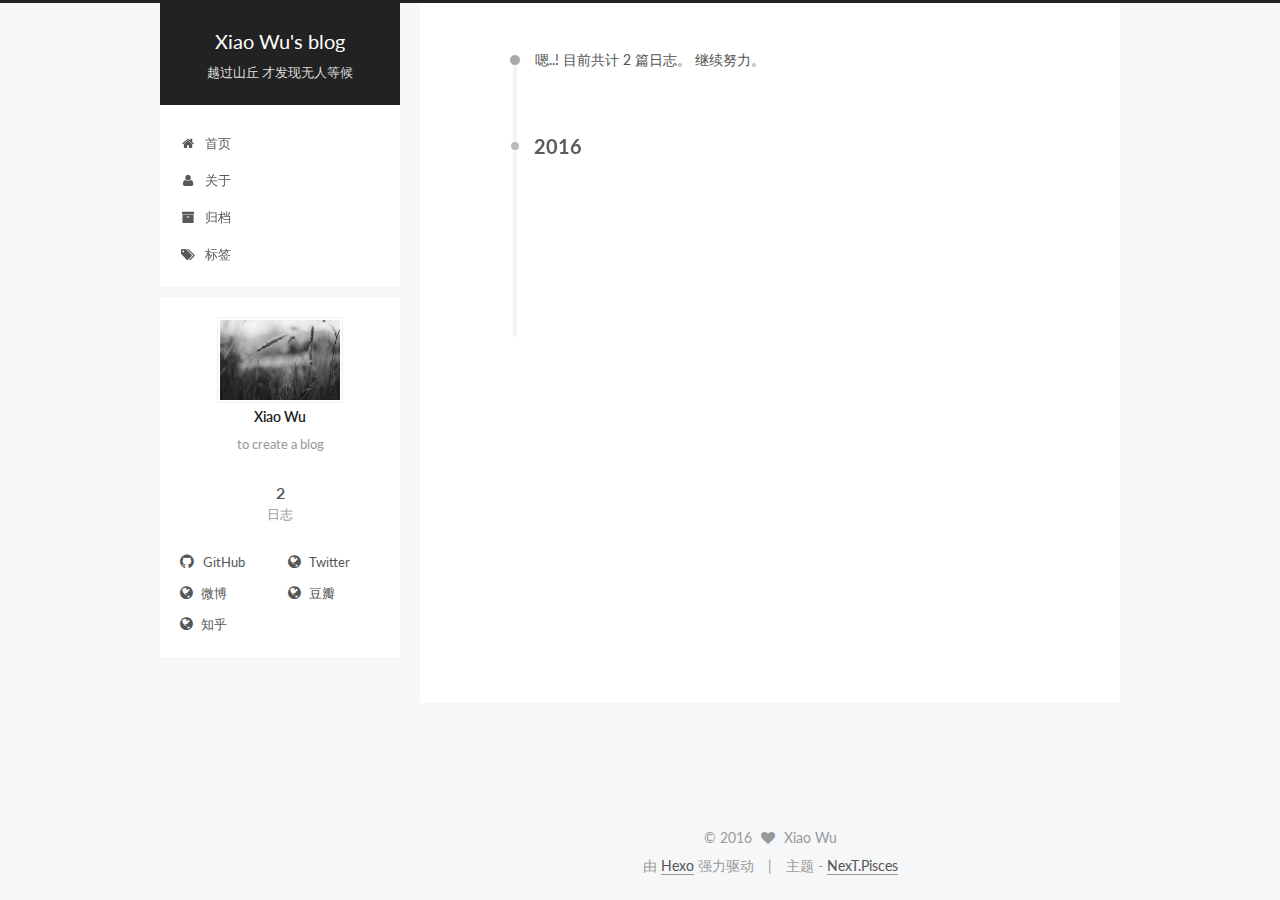
<file: archives/2016/08/index.html>
<!doctype html>



  


<html class="theme-next pisces use-motion">
<head>
  <meta charset="UTF-8"/>
<meta http-equiv="X-UA-Compatible" content="IE=edge,chrome=1" />
<meta name="viewport" content="width=device-width, initial-scale=1, maximum-scale=1"/>



<meta http-equiv="Cache-Control" content="no-transform" />
<meta http-equiv="Cache-Control" content="no-siteapp" />












  
  
  <link href="/vendors/fancybox/source/jquery.fancybox.css?v=2.1.5" rel="stylesheet" type="text/css" />




  
  
  
  

  
    
    
  

  

  

  

  

  
    
    
    <link href="//fonts.googleapis.com/css?family=Lato:300,300italic,400,400italic,700,700italic&subset=latin,latin-ext" rel="stylesheet" type="text/css">
  






<link href="/vendors/font-awesome/css/font-awesome.min.css?v=4.4.0" rel="stylesheet" type="text/css" />

<link href="/css/main.css?v=5.0.1" rel="stylesheet" type="text/css" />


  <meta name="keywords" content="Hexo, NexT" />








  <link rel="shortcut icon" type="image/x-icon" href="/favicon.ico?v=5.0.1" />






<meta name="description" content="to create a blog">
<meta property="og:type" content="website">
<meta property="og:title" content="Xiao Wu's blog">
<meta property="og:url" content="http://yoursite.com/archives/2016/08/index.html">
<meta property="og:site_name" content="Xiao Wu's blog">
<meta property="og:description" content="to create a blog">
<meta name="twitter:card" content="summary">
<meta name="twitter:title" content="Xiao Wu's blog">
<meta name="twitter:description" content="to create a blog">



<script type="text/javascript" id="hexo.configuration">
  var NexT = window.NexT || {};
  var CONFIG = {
    scheme: 'Pisces',
    sidebar: {"position":"left","display":"post"},
    fancybox: true,
    motion: true,
    duoshuo: {
      userId: 0,
      author: '博主'
    }
  };
</script>




  <link rel="canonical" href="http://yoursite.com/archives/2016/08/"/>

  <title> 归档 | Xiao Wu's blog </title>
</head>

<body itemscope itemtype="http://schema.org/WebPage" lang="zh-Hans">

  










  
  
    
  

  <div class="container one-collumn sidebar-position-left  page-archive  ">
    <div class="headband"></div>

    <header id="header" class="header" itemscope itemtype="http://schema.org/WPHeader">
      <div class="header-inner"><div class="site-meta ">
  

  <div class="custom-logo-site-title">
    <a href="/"  class="brand" rel="start">
      <span class="logo-line-before"><i></i></span>
      <span class="site-title">Xiao Wu's blog</span>
      <span class="logo-line-after"><i></i></span>
    </a>
  </div>
  <p class="site-subtitle">越过山丘 才发现无人等候</p>
</div>

<div class="site-nav-toggle">
  <button>
    <span class="btn-bar"></span>
    <span class="btn-bar"></span>
    <span class="btn-bar"></span>
  </button>
</div>

<nav class="site-nav">
  

  
    <ul id="menu" class="menu">
      
        
        <li class="menu-item menu-item-home">
          <a href="/" rel="section">
            
              <i class="menu-item-icon fa fa-fw fa-home"></i> <br />
            
            首页
          </a>
        </li>
      
        
        <li class="menu-item menu-item-about">
          <a href="/about" rel="section">
            
              <i class="menu-item-icon fa fa-fw fa-user"></i> <br />
            
            关于
          </a>
        </li>
      
        
        <li class="menu-item menu-item-archives">
          <a href="/archives" rel="section">
            
              <i class="menu-item-icon fa fa-fw fa-archive"></i> <br />
            
            归档
          </a>
        </li>
      
        
        <li class="menu-item menu-item-tags">
          <a href="/tags" rel="section">
            
              <i class="menu-item-icon fa fa-fw fa-tags"></i> <br />
            
            标签
          </a>
        </li>
      

      
    </ul>
  

  
</nav>

 </div>
    </header>

    <main id="main" class="main">
      <div class="main-inner">
        <div class="content-wrap">
          <div id="content" class="content">
            

  <section id="posts" class="posts-collapse">
    <span class="archive-move-on"></span>

    <span class="archive-page-counter">
      
      
      
        
      
      嗯..! 目前共计 2 篇日志。 继续努力。
    </span>

    

      
      
      

      
        
        <div class="collection-title">
          <h2 class="archive-year motion-element" id="archive-year-2016">2016</h2>
        </div>
      
      

      

  <article class="post post-type-normal" itemscope itemtype="http://schema.org/Article">
    <header class="post-header">

      <h1 class="post-title">
        
            <a class="post-title-link" href="/2016/08/18/第一篇测试/" itemprop="url">
              
                <span itemprop="name">第一篇测试</span>
              
            </a>
        
      </h1>

      <div class="post-meta">
        <time class="post-time" itemprop="dateCreated"
              datetime="2016-08-18T17:34:42+08:00"
              content="2016-08-18" >
          08-18
        </time>
      </div>

    </header>
  </article>



    

      
      
      

      
      

      

  <article class="post post-type-normal" itemscope itemtype="http://schema.org/Article">
    <header class="post-header">

      <h1 class="post-title">
        
            <a class="post-title-link" href="/2016/08/18/hello-world/" itemprop="url">
              
                <span itemprop="name">Hello World</span>
              
            </a>
        
      </h1>

      <div class="post-meta">
        <time class="post-time" itemprop="dateCreated"
              datetime="2016-08-18T11:23:30+08:00"
              content="2016-08-18" >
          08-18
        </time>
      </div>

    </header>
  </article>



    

  </section>

  



          </div>
          


          

        </div>
        
          
  
  <div class="sidebar-toggle">
    <div class="sidebar-toggle-line-wrap">
      <span class="sidebar-toggle-line sidebar-toggle-line-first"></span>
      <span class="sidebar-toggle-line sidebar-toggle-line-middle"></span>
      <span class="sidebar-toggle-line sidebar-toggle-line-last"></span>
    </div>
  </div>

  <aside id="sidebar" class="sidebar">
    <div class="sidebar-inner">

      

      

      <section class="site-overview sidebar-panel  sidebar-panel-active ">
        <div class="site-author motion-element" itemprop="author" itemscope itemtype="http://schema.org/Person">
          <img class="site-author-image" itemprop="image"
               src="/images/avatar.png"
               alt="Xiao Wu" />
          <p class="site-author-name" itemprop="name">Xiao Wu</p>
          <p class="site-description motion-element" itemprop="description">to create a blog</p>
        </div>
        <nav class="site-state motion-element">
          <div class="site-state-item site-state-posts">
            <a href="/archives">
              <span class="site-state-item-count">2</span>
              <span class="site-state-item-name">日志</span>
            </a>
          </div>

          

          

        </nav>

        

        <div class="links-of-author motion-element">
          
            
              <span class="links-of-author-item">
                <a href="https://github.com/jaxzeng" target="_blank" title="GitHub">
                  
                    <i class="fa fa-fw fa-github"></i>
                  
                  GitHub
                </a>
              </span>
            
              <span class="links-of-author-item">
                <a href="https://twitter.com/your-user-name" target="_blank" title="Twitter">
                  
                    <i class="fa fa-fw fa-globe"></i>
                  
                  Twitter
                </a>
              </span>
            
              <span class="links-of-author-item">
                <a href="http://weibo.com/your-user-name" target="_blank" title="微博">
                  
                    <i class="fa fa-fw fa-globe"></i>
                  
                  微博
                </a>
              </span>
            
              <span class="links-of-author-item">
                <a href="http://douban.com/people/your-user-name" target="_blank" title="豆瓣">
                  
                    <i class="fa fa-fw fa-globe"></i>
                  
                  豆瓣
                </a>
              </span>
            
              <span class="links-of-author-item">
                <a href="http://www.zhihu.com/people/your-user-name" target="_blank" title="知乎">
                  
                    <i class="fa fa-fw fa-globe"></i>
                  
                  知乎
                </a>
              </span>
            
          
        </div>

        
        

        
        

      </section>

      

    </div>
  </aside>


        
      </div>
    </main>

    <footer id="footer" class="footer">
      <div class="footer-inner">
        <div class="copyright" >
  
  &copy; 
  <span itemprop="copyrightYear">2016</span>
  <span class="with-love">
    <i class="fa fa-heart"></i>
  </span>
  <span class="author" itemprop="copyrightHolder">Xiao Wu</span>
</div>

<div class="powered-by">
  由 <a class="theme-link" href="https://hexo.io">Hexo</a> 强力驱动
</div>

<div class="theme-info">
  主题 -
  <a class="theme-link" href="https://github.com/iissnan/hexo-theme-next">
    NexT.Pisces
  </a>
</div>

        

        
      </div>
    </footer>

    <div class="back-to-top">
      <i class="fa fa-arrow-up"></i>
    </div>
  </div>

  

<script type="text/javascript">
  if (Object.prototype.toString.call(window.Promise) !== '[object Function]') {
    window.Promise = null;
  }
</script>









  



  
  <script type="text/javascript" src="/vendors/jquery/index.js?v=2.1.3"></script>

  
  <script type="text/javascript" src="/vendors/fastclick/lib/fastclick.min.js?v=1.0.6"></script>

  
  <script type="text/javascript" src="/vendors/jquery_lazyload/jquery.lazyload.js?v=1.9.7"></script>

  
  <script type="text/javascript" src="/vendors/velocity/velocity.min.js?v=1.2.1"></script>

  
  <script type="text/javascript" src="/vendors/velocity/velocity.ui.min.js?v=1.2.1"></script>

  
  <script type="text/javascript" src="/vendors/fancybox/source/jquery.fancybox.pack.js?v=2.1.5"></script>


  


  <script type="text/javascript" src="/js/src/utils.js?v=5.0.1"></script>

  <script type="text/javascript" src="/js/src/motion.js?v=5.0.1"></script>



  
  


  <script type="text/javascript" src="/js/src/affix.js?v=5.0.1"></script>

  <script type="text/javascript" src="/js/src/schemes/pisces.js?v=5.0.1"></script>



  
  
    <script type="text/javascript" id="motion.page.archive">
      $('.archive-year').velocity('transition.slideLeftIn');
    </script>
  


  


  <script type="text/javascript" src="/js/src/bootstrap.js?v=5.0.1"></script>



  



  




  
  

  

  

  

</body>
</html>
</file>
<file: css/main.css>
/* normalize.css v3.0.2 | MIT License | git.io/normalize */
html {
  font-family: sans-serif; /* 1 */
  -ms-text-size-adjust: 100%; /* 2 */
  -webkit-text-size-adjust: 100%; /* 2 */
}
body {
  margin: 0;
}
article,
aside,
details,
figcaption,
figure,
footer,
header,
hgroup,
main,
menu,
nav,
section,
summary {
  display: block;
}
audio,
canvas,
progress,
video {
  display: inline-block; /* 1 */
  vertical-align: baseline; /* 2 */
}
audio:not([controls]) {
  display: none;
  height: 0;
}
[hidden],
template {
  display: none;
}
a {
  background-color: transparent;
}
a:active,
a:hover {
  outline: 0;
}
abbr[title] {
  border-bottom: 1px dotted;
}
b,
strong {
  font-weight: bold;
}
dfn {
  font-style: italic;
}
h1 {
  font-size: 2em;
  margin: 0.67em 0;
}
mark {
  background: #ff0;
  color: #000;
}
small {
  font-size: 80%;
}
sub,
sup {
  font-size: 75%;
  line-height: 0;
  position: relative;
  vertical-align: baseline;
}
sup {
  top: -0.5em;
}
sub {
  bottom: -0.25em;
}
img {
  border: 0;
}
svg:not(:root) {
  overflow: hidden;
}
figure {
  margin: 1em 40px;
}
hr {
  -moz-box-sizing: content-box;
  box-sizing: content-box;
  height: 0;
}
pre {
  overflow: auto;
}
code,
kbd,
pre,
samp {
  font-family: monospace, monospace;
  font-size: 1em;
}
button,
input,
optgroup,
select,
textarea {
  color: inherit; /* 1 */
  font: inherit; /* 2 */
  margin: 0; /* 3 */
}
button {
  overflow: visible;
}
button,
select {
  text-transform: none;
}
button,
html input[type="button"],
input[type="reset"],
input[type="submit"] {
  -webkit-appearance: button; /* 2 */
  cursor: pointer; /* 3 */
}
button[disabled],
html input[disabled] {
  cursor: default;
}
button::-moz-focus-inner,
input::-moz-focus-inner {
  border: 0;
  padding: 0;
}
input {
  line-height: normal;
}
input[type="checkbox"],
input[type="radio"] {
  box-sizing: border-box; /* 1 */
  padding: 0; /* 2 */
}
input[type="number"]::-webkit-inner-spin-button,
input[type="number"]::-webkit-outer-spin-button {
  height: auto;
}
input[type="search"] {
  -webkit-appearance: textfield; /* 1 */
  -moz-box-sizing: content-box;
  -webkit-box-sizing: content-box; /* 2 */
  box-sizing: content-box;
}
input[type="search"]::-webkit-search-cancel-button,
input[type="search"]::-webkit-search-decoration {
  -webkit-appearance: none;
}
fieldset {
  border: 1px solid #c0c0c0;
  margin: 0 2px;
  padding: 0.35em 0.625em 0.75em;
}
legend {
  border: 0; /* 1 */
  padding: 0; /* 2 */
}
textarea {
  overflow: auto;
}
optgroup {
  font-weight: bold;
}
table {
  border-collapse: collapse;
  border-spacing: 0;
}
td,
th {
  padding: 0;
}
::selection {
  background: #262a30;
  color: #fff;
}
body {
  position: relative;
  font-family: 'Lato', "PingFang SC", "Microsoft YaHei", sans-serif;
  font-size: 14px;
  line-height: 2;
  color: #555;
  background: #fff;
}
@media (max-width: 767px) {
  body {
    padding-right: 0 !important;
  }
}
@media (min-width: 768px) and (max-width: 991px) {
  body {
    padding-right: 0 !important;
  }
}
@media (min-width: 1600px) {
  body {
    font-size: 16px;
  }
}
h1,
h2,
h3,
h4,
h5,
h6 {
  margin: 0;
  padding: 0;
  font-weight: bold;
  line-height: 1.5;
  font-family: 'Lato', "PingFang SC", "Microsoft YaHei", sans-serif;
}
h2,
h3,
h4,
h5,
h6 {
  margin: 20px 0 15px;
}
h1 {
  font-size: 22px;
}
@media (max-width: 767px) {
  h1 {
    font-size: 18px;
  }
}
h2 {
  font-size: 20px;
}
@media (max-width: 767px) {
  h2 {
    font-size: 16px;
  }
}
h3 {
  font-size: 18px;
}
@media (max-width: 767px) {
  h3 {
    font-size: 14px;
  }
}
h4 {
  font-size: 16px;
}
@media (max-width: 767px) {
  h4 {
    font-size: 12px;
  }
}
h5 {
  font-size: 14px;
}
@media (max-width: 767px) {
  h5 {
    font-size: 10px;
  }
}
h6 {
  font-size: 12px;
}
@media (max-width: 767px) {
  h6 {
    font-size: 8px;
  }
}
p {
  margin: 0 0 25px 0;
}
a {
  color: #555;
  text-decoration: none;
  border-bottom: 1px solid #999;
  word-wrap: break-word;
}
a:hover {
  color: #222;
  border-bottom-color: #222;
}
ul {
  list-style: none;
}
blockquote {
  margin: 0;
  padding: 0;
}
img {
  display: block;
  margin: auto;
  max-width: 100%;
  height: auto;
}
hr {
  margin: 40px 0;
  height: 3px;
  border: none;
  background-color: #ddd;
  background-image: repeating-linear-gradient(-45deg, #fff, #fff 4px, transparent 4px, transparent 8px);
}
blockquote {
  padding: 0 15px;
  color: #666;
  border-left: 4px solid #ddd;
}
blockquote cite::before {
  content: "-";
  padding: 0 5px;
}
dt {
  font-weight: 700;
}
dd {
  margin: 0;
  padding: 0;
}
.text-left {
  text-align: left;
}
.text-center {
  text-align: center;
}
.text-right {
  text-align: right;
}
.text-justify {
  text-align: justify;
}
.text-nowrap {
  white-space: nowrap;
}
.text-lowercase {
  text-transform: lowercase;
}
.text-uppercase {
  text-transform: uppercase;
}
.text-capitalize {
  text-transform: capitalize;
}
.center-block {
  display: block;
  margin-left: auto;
  margin-right: auto;
}
.clearfix:before,
.clearfix:after {
  content: " ";
  display: table;
}
.clearfix:after {
  clear: both;
}
.pullquote {
  width: 45%;
}
.pullquote.left {
  float: left;
  margin-left: 5px;
  margin-right: 10px;
}
.pullquote.right {
  float: right;
  margin-left: 10px;
  margin-right: 5px;
}
.affix.affix.affix {
  position: fixed;
}
.translation {
  margin-top: -20px;
  font-size: 14px;
  color: #999;
}
.scrollbar-measure {
  width: 100px;
  height: 100px;
  overflow: scroll;
  position: absolute;
  top: -9999px;
}
.use-motion .motion-element {
  opacity: 0;
}
#local-search-input {
  padding: 3px;
  border: none;
  text-indent: 14px;
  border-radius: 0;
  width: 140px;
  outline: none;
  border-bottom: 1px solid #999;
  background: inherit;
  opacity: 0.5;
}
#local-search-input:focus {
  opacity: 1;
}
.search-icon {
  position: absolute;
  top: 9px;
}
table {
  margin: 20px 0;
  width: 100%;
  border-collapse: collapse;
  border-spacing: 0;
  border: 1px solid #ddd;
  font-size: 14px;
  table-layout: fixed;
  word-wrap: break-all;
}
table>tbody>tr:nth-of-type(odd) {
  background-color: #f9f9f9;
}
table>tbody>tr:hover {
  background-color: #f5f5f5;
}
caption,
th,
td {
  padding: 8px;
  text-align: left;
  vertical-align: middle;
  font-weight: normal;
}
th,
td {
  border-bottom: 3px solid #ddd;
  border-right: 1px solid #eee;
}
th {
  padding-bottom: 10px;
  font-weight: 700;
}
td {
  border-bottom-width: 1px;
}
html,
body {
  height: 100%;
}
.container {
  position: relative;
  min-height: 100%;
}
.header-inner {
  margin: 0 auto;
  padding: 100px 0 70px;
  width: 700px;
}
@media (min-width: 1600px) {
  .container .header-inner {
    width: 900px;
  }
}
.main {
  padding-bottom: 150px;
}
.main-inner {
  margin: 0 auto;
  width: 700px;
}
@media (min-width: 1600px) {
  .container .main-inner {
    width: 900px;
  }
}
.footer {
  position: absolute;
  left: 0;
  bottom: 0;
  width: 100%;
  min-height: 50px;
}
.footer-inner {
  box-sizing: border-box;
  margin: 20px auto;
  width: 700px;
}
@media (min-width: 1600px) {
  .container .footer-inner {
    width: 900px;
  }
}
pre,
.highlight {
  overflow: auto;
  margin: 20px 0;
  padding: 15px;
  font-size: 13px;
  color: #4d4d4c;
  background: #f7f7f7;
  line-height: 1.6;
}
pre,
code {
  font-family: consolas, Menlo, "PingFang SC", "Microsoft YaHei", monospace;
}
code {
  padding: 2px 4px;
  word-break: break-all;
  color: #555;
  background: #eee;
  border-radius: 4px;
  font-size: 13px;
}
pre code {
  padding: 0;
  color: #4d4d4c;
  background: none;
  text-shadow: none;
}
.highlight pre {
  border: none;
  margin: 0;
  padding: 1px;
}
.highlight table {
  margin: 0;
  width: auto;
  border: none;
}
.highlight td {
  border: none;
  padding: 0;
}
.highlight figcaption {
  font-size: 1em;
  color: #4d4d4c;
  line-height: 1em;
  margin-bottom: 1em;
}
.highlight figcaption:before,
.highlight figcaption:after {
  content: " ";
  display: table;
}
.highlight figcaption:after {
  clear: both;
}
.highlight figcaption a {
  float: right;
  color: #4d4d4c;
}
.highlight figcaption a:hover {
  border-bottom-color: #4d4d4c;
}
.highlight .gutter pre {
  color: #666;
  text-align: right;
  padding-right: 20px;
}
.highlight .line {
  height: 20px;
}
.gist table {
  width: auto;
}
.gist table td {
  border: none;
}
pre .comment {
  color: #8e908c;
}
pre .variable,
pre .attribute,
pre .tag,
pre .regexp,
pre .ruby .constant,
pre .xml .tag .title,
pre .xml .pi,
pre .xml .doctype,
pre .html .doctype,
pre .css .id,
pre .css .class,
pre .css .pseudo {
  color: #c82829;
}
pre .number,
pre .preprocessor,
pre .built_in,
pre .literal,
pre .params,
pre .constant,
pre .command {
  color: #f5871f;
}
pre .ruby .class .title,
pre .css .rules .attribute,
pre .string,
pre .value,
pre .inheritance,
pre .header,
pre .ruby .symbol,
pre .xml .cdata,
pre .special,
pre .number,
pre .formula {
  color: #718c00;
}
pre .title,
pre .css .hexcolor {
  color: #3e999f;
}
pre .function,
pre .python .decorator,
pre .python .title,
pre .ruby .function .title,
pre .ruby .title .keyword,
pre .perl .sub,
pre .javascript .title,
pre .coffeescript .title {
  color: #4271ae;
}
pre .keyword,
pre .javascript .function {
  color: #8959a8;
}
.full-image.full-image.full-image {
  border: none;
  max-width: 100%;
  width: auto;
  margin: 20px auto;
}
@media (min-width: 992px) {
  .full-image.full-image.full-image {
    max-width: none;
    width: 126%;
    margin: 0 -13%;
  }
}
.blockquote-center,
.page-home .post-type-quote blockquote,
.page-post-detail .post-type-quote blockquote {
  position: relative;
  margin: 40px 0;
  padding: 0;
  border-left: none;
  text-align: center;
}
.blockquote-center::before,
.page-home .post-type-quote blockquote::before,
.page-post-detail .post-type-quote blockquote::before,
.blockquote-center::after,
.page-home .post-type-quote blockquote::after,
.page-post-detail .post-type-quote blockquote::after {
  position: absolute;
  content: ' ';
  display: block;
  width: 100%;
  height: 24px;
  opacity: 0.2;
  background-repeat: no-repeat;
  background-position: 0 -6px;
  background-size: 22px 22px;
}
.blockquote-center::before,
.page-home .post-type-quote blockquote::before,
.page-post-detail .post-type-quote blockquote::before {
  top: -20px;
  background-image: url("../images/quote-l.svg");
  border-top: 1px solid #ccc;
}
.blockquote-center::after,
.page-home .post-type-quote blockquote::after,
.page-post-detail .post-type-quote blockquote::after {
  bottom: -20px;
  background-image: url("../images/quote-r.svg");
  border-bottom: 1px solid #ccc;
  background-position: 100% 8px;
}
.blockquote-center p,
.page-home .post-type-quote blockquote p,
.page-post-detail .post-type-quote blockquote p,
.blockquote-center div,
.page-home .post-type-quote blockquote div,
.page-post-detail .post-type-quote blockquote div {
  text-align: center;
}
.post .post-body .group-picture img {
  box-sizing: border-box;
  padding: 0 3px;
  border: none;
}
.post .group-picture-row {
  overflow: hidden;
  margin-top: 6px;
}
.post .group-picture-row:first-child {
  margin-top: 0;
}
.post .group-picture-column {
  float: left;
}
.page-post-detail .post-body .group-picture-column {
  float: none;
  margin-top: 10px;
  width: auto !important;
}
.page-post-detail .post-body .group-picture-column img {
  margin: 0 auto;
}
.page-archive .group-picture-container {
  overflow: hidden;
}
.page-archive .group-picture-row {
  float: left;
}
.page-archive .group-picture-row:first-child {
  margin-top: 6px;
}
.page-archive .group-picture-column {
  max-width: 150px;
  max-height: 150px;
}
.btn {
  display: inline-block;
  padding: 0 20px;
  font-size: 14px;
  color: #fff;
  background: #222;
  border: 2px solid #555;
  text-decoration: none;
  border-radius: 0;
  transition-property: background-color;
  transition-duration: 0.2s;
  transition-timing-function: ease-in-out;
  transition-delay: 0s;
}
.btn:hover,
.post-more-link .btn:hover {
  border-color: #222;
  color: #fff;
  background: #222;
}
.btn-bar {
  display: block;
  width: 22px;
  height: 2px;
  background: #555;
  border-radius: 1px;
}
.btn-bar+.btn-bar {
  margin-top: 4px;
}
.pagination {
  margin: 120px 0 40px;
  text-align: center;
  border-top: 1px solid #eee;
}
.page-number-basic,
.pagination .prev,
.pagination .next,
.pagination .page-number,
.pagination .space {
  display: inline-block;
  position: relative;
  top: -1px;
  margin: 0 10px;
  padding: 0 10px;
  line-height: 30px;
}
@media (max-width: 767px) {
  .page-number-basic,
  .pagination .prev,
  .pagination .next,
  .pagination .page-number,
  .pagination .space {
    margin: 0 5px;
  }
}
.pagination .prev,
.pagination .next,
.pagination .page-number {
  border-bottom: 0;
  border-top: 1px solid #eee;
  transition-property: border-color;
  transition-duration: 0.2s;
  transition-timing-function: ease-in-out;
  transition-delay: 0s;
}
.pagination .prev:hover,
.pagination .next:hover,
.pagination .page-number:hover {
  border-top-color: #222;
}
.pagination .space {
  padding: 0;
  margin: 0;
}
.pagination .prev {
  margin-left: 0;
}
.pagination .next {
  margin-right: 0;
}
.pagination .page-number.current {
  color: #fff;
  background: #ccc;
  border-top-color: #ccc;
}
@media (max-width: 767px) {
  .pagination {
    border-top: none;
  }
  .pagination .prev,
  .pagination .next,
  .pagination .page-number {
    margin-bottom: 10px;
    border-top: 0;
    border-bottom: 1px solid #eee;
  }
  .pagination .prev:hover,
  .pagination .next:hover,
  .pagination .page-number:hover {
    border-bottom-color: #222;
  }
}
.comments {
  margin: 60px 20px 0;
}
.tag-cloud {
  text-align: center;
}
.tag-cloud a {
  display: inline-block;
  margin: 10px;
}
.back-to-top {
  box-sizing: border-box;
  position: fixed;
  bottom: -100px;
  right: 50px;
  z-index: 1050;
  padding: 0 6px;
  width: 25px;
  background: #222;
  font-size: 12px;
  opacity: 0.6;
  color: #fff;
  cursor: pointer;
  text-align: center;
  -webkit-transform: translateZ(0);
  transition-property: bottom;
  transition-duration: 0.2s;
  transition-timing-function: ease-in-out;
  transition-delay: 0s;
}
@media (max-width: 767px) {
  .back-to-top {
    display: none;
  }
}
@media (min-width: 768px) and (max-width: 991px) {
  .back-to-top {
    display: none;
  }
}
.back-to-top.back-to-top-on {
  bottom: 40px;
}
.header {
  background: #fff;
}
.header-inner {
  position: relative;
}
.headband {
  height: 3px;
  background: #222;
}
.site-meta {
  margin: 0;
  text-align: center;
}
@media (max-width: 767px) {
  .site-meta {
    text-align: center;
  }
}
.brand {
  position: relative;
  display: inline-block;
  padding: 0 40px;
  color: #fff;
  background: #222;
  border-bottom: none;
}
.brand:hover {
  color: #fff;
}
.logo {
  display: inline-block;
  margin-right: 5px;
  line-height: 36px;
  vertical-align: top;
}
.site-title {
  display: inline-block;
  vertical-align: top;
  line-height: 36px;
  font-size: 20px;
  font-weight: normal;
  font-family: 'Lato', "PingFang SC", "Microsoft YaHei", sans-serif;
}
.site-subtitle {
  margin-top: 10px;
  font-size: 13px;
  color: #ddd;
}
.use-motion .brand {
  opacity: 0;
}
.use-motion .logo,
.use-motion .site-title,
.use-motion .site-subtitle {
  opacity: 0;
  position: relative;
  top: -10px;
}
.site-nav-toggle {
  display: none;
  position: absolute;
  top: 10px;
  left: 10px;
}
@media (max-width: 767px) {
  .site-nav-toggle {
    display: block;
  }
}
.site-nav-toggle button {
  margin-top: 2px;
  padding: 9px 10px;
  background: transparent;
  border: none;
}
@media (max-width: 767px) {
  .site-nav {
    display: none;
    margin: 0 -10px;
    padding: 0 10px;
    clear: both;
    border-top: 1px solid #ddd;
  }
}
@media (min-width: 768px) and (max-width: 991px) {
  .site-nav {
    display: block !important;
  }
}
@media (min-width: 992px) {
  .site-nav {
    display: block !important;
  }
}
.menu {
  margin-top: 20px;
  padding-left: 0;
  text-align: center;
}
.menu .menu-item {
  display: inline-block;
  margin: 0 10px;
}
@media screen and (max-width: 767px) {
  .menu .menu-item {
    margin-top: 10px;
  }
}
.menu .menu-item a {
  display: block;
  font-size: 13px;
  text-transform: capitalize;
  line-height: inherit;
  border-bottom: 1px solid transparent;
  transition-property: border-color;
  transition-duration: 0.2s;
  transition-timing-function: ease-in-out;
  transition-delay: 0s;
}
.menu .menu-item a:hover,
.menu-item-active a {
  border-bottom-color: #222;
}
.menu .menu-item .fa {
  margin-right: 5px;
}
.use-motion .menu-item {
  opacity: 0;
}
.post-body {
  font-family: 'Lato', "PingFang SC", "Microsoft YaHei", sans-serif;
}
@media (max-width: 767px) {
  .post-body {
    word-break: break-word;
  }
}
.post-body .fancybox img {
  display: block !important;
  margin: 0 auto;
  cursor: pointer;
  cursor: zoom-in;
  cursor: -webkit-zoom-in;
}
.post-body .image-caption,
.post-body .figure .caption {
  margin: 10px auto 15px;
  text-align: center;
  font-size: 14px;
  color: #999;
  font-weight: bold;
  line-height: 1;
}
.post-sticky-flag {
  display: inline-block;
  font-size: 16px;
  -ms-transform: rotate(30deg);
  -webkit-transform: rotate(30deg);
  -moz-transform: rotate(30deg);
  -ms-transform: rotate(30deg);
  -o-transform: rotate(30deg);
  transform: rotate(30deg);
}
.posts-expand {
  padding-top: 40px;
}
@media (max-width: 767px) {
  .posts-expand {
    margin: 0 20px;
  }
  .post-body pre,
  .post-body .highlight {
    padding: 10px;
  }
  .post-body pre .gutter pre,
  .post-body .highlight .gutter pre {
    padding-right: 10px;
  }
}
@media (min-width: 992px) {
  .posts-expand .post-body {
    text-align: justify;
  }
}
.posts-expand .post-body h2,
.posts-expand .post-body h3,
.posts-expand .post-body h4,
.posts-expand .post-body h5,
.posts-expand .post-body h6 {
  padding-top: 10px;
}
.posts-expand .post-body h2 .header-anchor,
.posts-expand .post-body h3 .header-anchor,
.posts-expand .post-body h4 .header-anchor,
.posts-expand .post-body h5 .header-anchor,
.posts-expand .post-body h6 .header-anchor {
  float: right;
  margin-left: 10px;
  color: #ccc;
  border-bottom-style: none;
  visibility: hidden;
}
.posts-expand .post-body h2 .header-anchor:hover,
.posts-expand .post-body h3 .header-anchor:hover,
.posts-expand .post-body h4 .header-anchor:hover,
.posts-expand .post-body h5 .header-anchor:hover,
.posts-expand .post-body h6 .header-anchor:hover {
  color: inherit;
}
.posts-expand .post-body h2:hover .header-anchor,
.posts-expand .post-body h3:hover .header-anchor,
.posts-expand .post-body h4:hover .header-anchor,
.posts-expand .post-body h5:hover .header-anchor,
.posts-expand .post-body h6:hover .header-anchor {
  visibility: visible;
}
.posts-expand .post-body ul li {
  list-style: circle;
}
.posts-expand .post-body img {
  box-sizing: border-box;
  margin: auto;
  padding: 3px;
  border: 1px solid #ddd;
}
.posts-expand .fancybox img {
  margin: 0 auto;
}
@media (max-width: 767px) {
  .posts-collapse {
    margin: 0 20px;
  }
  .posts-collapse .post-title,
  .posts-collapse .post-meta {
    display: block;
    width: auto;
    text-align: left;
  }
}
.posts-collapse {
  position: relative;
  z-index: 1010;
  margin-left: 55px;
}
.posts-collapse::after {
  content: " ";
  position: absolute;
  top: 20px;
  left: 0;
  margin-left: -2px;
  width: 4px;
  height: 100%;
  background: #f5f5f5;
  z-index: -1;
}
@media (max-width: 767px) {
  .posts-collapse {
    margin: 0 20px;
  }
}
.posts-collapse .collection-title {
  position: relative;
  margin: 60px 0;
}
.posts-collapse .collection-title h2 {
  margin-left: 20px;
}
.posts-collapse .collection-title small {
  color: #bbb;
}
.posts-collapse .collection-title::before {
  content: " ";
  position: absolute;
  left: 0;
  top: 50%;
  margin-left: -4px;
  margin-top: -4px;
  width: 8px;
  height: 8px;
  background: #bbb;
  border-radius: 50%;
}
.posts-collapse .post {
  margin: 30px 0;
}
.posts-collapse .post-header {
  position: relative;
  transition-duration: 0.2s;
  transition-timing-function: ease-in-out;
  transition-delay: 0s;
  transition-property: border;
  border-bottom: 1px dashed #ccc;
}
.posts-collapse .post-header::before {
  content: " ";
  position: absolute;
  left: 0;
  top: 12px;
  width: 6px;
  height: 6px;
  margin-left: -4px;
  background: #bbb;
  border-radius: 50%;
  border: 1px solid #fff;
  transition-duration: 0.2s;
  transition-timing-function: ease-in-out;
  transition-delay: 0s;
  transition-property: background;
}
.posts-collapse .post-header:hover {
  border-bottom-color: #666;
}
.posts-collapse .post-header:hover::before {
  background: #222;
}
.posts-collapse .post-meta {
  position: absolute;
  font-size: 12px;
  left: 20px;
  top: 5px;
}
.posts-collapse .post-comments-count {
  display: none;
}
.posts-collapse .post-title {
  margin-left: 60px;
  font-size: 16px;
  font-weight: normal;
  line-height: inherit;
}
.posts-collapse .post-title::after {
  margin-left: 3px;
  opacity: 0.6;
}
.posts-collapse .post-title a {
  color: #666;
  border-bottom: none;
}
.page-home .post-type-quote .post-header,
.page-post-detail .post-type-quote .post-header,
.page-home .post-type-quote .post-tags,
.page-post-detail .post-type-quote .post-tags {
  display: none;
}
.posts-expand .post-title {
  font-size: 26px;
  text-align: center;
  word-break: break-word;
  font-weight: 300;
}
@media (max-width: 767px) {
  .posts-expand .post-title {
    font-size: 22px;
  }
}
.posts-expand .post-title-link {
  display: inline-block;
  position: relative;
  color: #555;
  border-bottom: none;
  line-height: 1.2;
  vertical-align: top;
}
.posts-expand .post-title-link::before {
  content: "";
  position: absolute;
  width: 100%;
  height: 2px;
  bottom: 0;
  left: 0;
  background-color: #000;
  visibility: hidden;
  -webkit-transform: scaleX(0);
  -moz-transform: scaleX(0);
  -ms-transform: scaleX(0);
  -o-transform: scaleX(0);
  transform: scaleX(0);
  transition-duration: 0.2s;
  transition-timing-function: ease-in-out;
  transition-delay: 0s;
}
.posts-expand .post-title-link:hover::before {
  visibility: visible;
  -webkit-transform: scaleX(1);
  -moz-transform: scaleX(1);
  -ms-transform: scaleX(1);
  -o-transform: scaleX(1);
  transform: scaleX(1);
}
.posts-expand .post-title-link .fa {
  font-size: 16px;
}
.posts-expand .post-meta {
  margin: 3px 0 60px 0;
  color: #999;
  font-family: 'Lato', "PingFang SC", "Microsoft YaHei", sans-serif;
  font-size: 12px;
  text-align: center;
}
.posts-expand .post-meta .post-category-list {
  display: inline-block;
  margin: 0;
  padding: 3px;
}
.posts-expand .post-meta .post-category-list-link {
  color: #999;
}
.post-meta-item-icon {
  display: none;
  margin-right: 3px;
}
@media (min-width: 768px) and (max-width: 991px) {
  .post-meta-item-icon {
    display: inline-block;
  }
}
@media (max-width: 767px) {
  .post-meta-item-icon {
    display: inline-block;
  }
}
@media (min-width: 768px) and (max-width: 991px) {
  .post-meta-item-text {
    display: none;
  }
}
@media (max-width: 767px) {
  .post-meta-item-text {
    display: none;
  }
}
@media (max-width: 767px) {
  .posts-expand .post-comments-count {
    display: none;
  }
}
.post-more-link {
  margin-top: 50px;
}
.post-more-link .btn {
  color: #555;
  font-size: 14px;
  background: #fff;
  border-radius: 2px;
  line-height: 2;
}
.posts-expand .post-tags {
  margin-top: 40px;
  text-align: center;
}
.posts-expand .post-tags a {
  display: inline-block;
  margin-right: 10px;
  font-size: 13px;
}
.post-nav {
  overflow: hidden;
  margin-top: 60px;
  padding: 10px;
  white-space: nowrap;
  border-top: 1px solid #eee;
}
.post-nav-item {
  display: inline-block;
  width: 50%;
  white-space: normal;
}
.post-nav-item a {
  position: relative;
  display: inline-block;
  line-height: 25px;
  font-size: 14px;
  color: #555;
  border-bottom: none;
}
.post-nav-item a:hover {
  color: #222;
  border-bottom: none;
}
.post-nav-item a:active {
  top: 2px;
}
.post-nav-item a i {
  font-size: 12px;
}
.post-nav-prev {
  text-align: right;
}
.posts-expand .post-eof {
  display: block;
  margin: 80px auto 60px;
  width: 8%;
  height: 1px;
  background: #ccc;
  text-align: center;
}
.post:last-child .post-eof.post-eof.post-eof {
  display: none;
}
.post-gallery {
  display: table;
  table-layout: fixed;
  width: 100%;
  border-collapse: separate;
}
.post-gallery-row {
  display: table-row;
}
.post-gallery .post-gallery-img {
  display: table-cell;
  text-align: center;
  vertical-align: middle;
  border: none;
}
.post-gallery .post-gallery-img img {
  max-width: 100%;
  max-height: 100%;
  border: none;
}
.fancybox-close,
.fancybox-close:hover {
  border: none;
}
#rewardButton {
  cursor: pointer;
  border: 0;
  outline: 0;
  border-radius: 100%;
  padding: 0;
  margin: 0;
  letter-spacing: normal;
  text-transform: none;
  text-indent: 0px;
  text-shadow: none;
}
#rewardButton span {
  display: inline-block;
  width: 80px;
  height: 35px;
  border-radius: 5px;
  color: #fff;
  font-weight: 400;
  font-style: normal;
  font-variant: normal;
  font-stretch: normal;
  font-size: 18px;
  font-family: "Microsoft Yahei";
  background: #f44336;
}
#rewardButton span:hover {
  background: #f7877f;
}
#QR {
  padding-top: 20px;
}
#QR a {
  border: 0;
}
#QR img {
  width: 180px;
  max-width: 100%;
  display: inline-block;
  margin: 0.8em 2em 0 2em;
}
#wechat:hover p {
  animation: roll 0.1s infinite linear;
  -webkit-animation: roll 0.1s infinite linear;
  -moz-animation: roll 0.1s infinite linear;
}
#alipay:hover p {
  animation: roll 0.1s infinite linear;
  -webkit-animation: roll 0.1s infinite linear;
  -moz-animation: roll 0.1s infinite linear;
}
@-moz-keyframes roll {
  from {
    -webkit-transform: rotateZ(30deg);
    -moz-transform: rotateZ(30deg);
    -ms-transform: rotateZ(30deg);
    -o-transform: rotateZ(30deg);
    transform: rotateZ(30deg);
  }
  to {
    -webkit-transform: rotateZ(-30deg);
    -moz-transform: rotateZ(-30deg);
    -ms-transform: rotateZ(-30deg);
    -o-transform: rotateZ(-30deg);
    transform: rotateZ(-30deg);
  }
}
@-webkit-keyframes roll {
  from {
    -webkit-transform: rotateZ(30deg);
    -moz-transform: rotateZ(30deg);
    -ms-transform: rotateZ(30deg);
    -o-transform: rotateZ(30deg);
    transform: rotateZ(30deg);
  }
  to {
    -webkit-transform: rotateZ(-30deg);
    -moz-transform: rotateZ(-30deg);
    -ms-transform: rotateZ(-30deg);
    -o-transform: rotateZ(-30deg);
    transform: rotateZ(-30deg);
  }
}
@-o-keyframes roll {
  from {
    -webkit-transform: rotateZ(30deg);
    -moz-transform: rotateZ(30deg);
    -ms-transform: rotateZ(30deg);
    -o-transform: rotateZ(30deg);
    transform: rotateZ(30deg);
  }
  to {
    -webkit-transform: rotateZ(-30deg);
    -moz-transform: rotateZ(-30deg);
    -ms-transform: rotateZ(-30deg);
    -o-transform: rotateZ(-30deg);
    transform: rotateZ(-30deg);
  }
}
@keyframes roll {
  from {
    -webkit-transform: rotateZ(30deg);
    -moz-transform: rotateZ(30deg);
    -ms-transform: rotateZ(30deg);
    -o-transform: rotateZ(30deg);
    transform: rotateZ(30deg);
  }
  to {
    -webkit-transform: rotateZ(-30deg);
    -moz-transform: rotateZ(-30deg);
    -ms-transform: rotateZ(-30deg);
    -o-transform: rotateZ(-30deg);
    transform: rotateZ(-30deg);
  }
}
.sidebar {
  position: fixed;
  right: 0;
  top: 0;
  bottom: 0;
  width: 0;
  z-index: 1040;
  box-shadow: inset 0 2px 6px #000;
  background: #222;
  -webkit-transform: translateZ(0);
}
.sidebar a {
  color: #999;
  border-bottom-color: #555;
}
.sidebar a:hover {
  color: #eee;
}
@media (min-width: 768px) and (max-width: 991px) {
  .sidebar {
    display: none !important;
  }
}
@media (max-width: 767px) {
  .sidebar {
    display: none !important;
  }
}
.sidebar-inner {
  position: relative;
  padding: 20px 10px;
  color: #999;
  text-align: center;
}
.sidebar-toggle {
  position: fixed;
  right: 50px;
  bottom: 45px;
  width: 15px;
  height: 15px;
  padding: 5px;
  background: #222;
  line-height: 0;
  z-index: 1050;
  cursor: pointer;
  -webkit-transform: translateZ(0);
}
@media (min-width: 768px) and (max-width: 991px) {
  .sidebar-toggle {
    display: none;
  }
}
@media (max-width: 767px) {
  .sidebar-toggle {
    display: none;
  }
}
.sidebar-toggle-line {
  position: relative;
  display: inline-block;
  vertical-align: top;
  height: 2px;
  width: 100%;
  background: #fff;
  margin-top: 3px;
}
.sidebar-toggle-line:first-child {
  margin-top: 0;
}
.site-author-image {
  display: block;
  margin: 0 auto;
  padding: 2px;
  max-width: 120px;
  height: auto;
  border: 1px solid #eee;
}
.site-author-name {
  margin: 0;
  text-align: center;
  color: #222;
  font-weight: 600;
}
.site-description {
  margin-top: 0;
  text-align: center;
  font-size: 13px;
  color: #999;
}
.site-state {
  overflow: hidden;
  line-height: 1.4;
  white-space: nowrap;
  text-align: center;
}
.site-state-item {
  display: inline-block;
  padding: 0 15px;
  border-left: 1px solid #eee;
}
.site-state-item:first-child {
  border-left: none;
}
.site-state-item a {
  border-bottom: none;
}
.site-state-item-count {
  display: block;
  text-align: center;
  color: inherit;
  font-weight: 600;
  font-size: 16px;
}
.site-state-item-name {
  font-size: 13px;
  color: #999;
}
.feed-link {
  margin-top: 20px;
}
.feed-link a {
  display: inline-block;
  padding: 0 15px;
  color: #fc6423;
  border: 1px solid #fc6423;
  border-radius: 4px;
}
.feed-link a i {
  color: #fc6423;
  font-size: 14px;
}
.feed-link a:hover {
  color: #fff;
  background: #fc6423;
}
.feed-link a:hover i {
  color: #fff;
}
.links-of-author {
  margin-top: 20px;
}
.links-of-author a {
  display: inline-block;
  vertical-align: middle;
  margin-right: 10px;
  margin-bottom: 10px;
  border-bottom-color: #555;
  font-size: 13px;
}
.links-of-author a:before {
  display: inline-block;
  vertical-align: middle;
  margin-right: 3px;
  content: " ";
  width: 4px;
  height: 4px;
  border-radius: 50%;
  background: #49ff74;
}
.links-of-blogroll {
  font-size: 13px;
}
.links-of-blogroll-title {
  margin-top: 20px;
  font-size: 14px;
  font-weight: 600;
}
.links-of-blogroll-list {
  margin: 0;
  padding: 0;
}
.links-of-blogroll-item {
  padding: 2px 10px;
}
.sidebar-nav {
  margin: 0 0 20px;
  padding-left: 0;
}
.sidebar-nav li {
  display: inline-block;
  cursor: pointer;
  border-bottom: 1px solid transparent;
  font-size: 14px;
  color: #555;
}
.sidebar-nav li:hover {
  color: #fc6423;
}
.page-post-detail .sidebar-nav-toc {
  padding: 0 5px;
}
.page-post-detail .sidebar-nav-overview {
  margin-left: 10px;
}
.sidebar-nav .sidebar-nav-active {
  color: #fc6423;
  border-bottom-color: #fc6423;
}
.sidebar-nav .sidebar-nav-active:hover {
  color: #fc6423;
}
.sidebar-panel {
  display: none;
}
.sidebar-panel-active {
  display: block;
}
.post-toc-empty {
  font-size: 14px;
  color: #666;
}
.post-toc-wrap {
  overflow: hidden;
}
.post-toc {
  overflow: auto;
}
.post-toc ol {
  margin: 0;
  padding: 0 2px 5px 10px;
  text-align: left;
  list-style: none;
  font-size: 14px;
}
.post-toc ol > ol {
  padding-left: 0;
}
.post-toc ol a {
  transition-duration: 0.2s;
  transition-timing-function: ease-in-out;
  transition-delay: 0s;
  transition-property: all;
  color: #666;
  border-bottom-color: #ccc;
}
.post-toc ol a:hover {
  color: #000;
  border-bottom-color: #000;
}
.post-toc .nav-item {
  overflow: hidden;
  text-overflow: ellipsis;
  white-space: nowrap;
  line-height: 1.8;
}
.post-toc .nav .nav-child {
  display: none;
}
.post-toc .nav .active > .nav-child {
  display: block;
}
.post-toc .nav .active-current > .nav-child {
  display: block;
}
.post-toc .nav .active-current > .nav-child > .nav-item {
  display: block;
}
.post-toc .nav .active > a {
  color: #fc6423;
  border-bottom-color: #fc6423;
}
.post-toc .nav .active-current > a {
  color: #fc6423;
}
.post-toc .nav .active-current > a:hover {
  color: #fc6423;
}
.footer {
  font-size: 14px;
  color: #999;
}
.footer img {
  border: none;
}
.footer-inner {
  text-align: center;
}
.with-love {
  display: inline-block;
  margin: 0 5px;
}
.powered-by,
.theme-info {
  display: inline-block;
}
.powered-by {
  margin-right: 10px;
}
.powered-by::after {
  content: "|";
  padding-left: 10px;
}
.cc-license {
  margin-top: 10px;
  text-align: center;
}
.cc-license .cc-opacity {
  opacity: 0.7;
  border-bottom: none;
}
.cc-license .cc-opacity:hover {
  opacity: 0.9;
}
.cc-license img {
  display: inline-block;
}
.theme-next #ds-thread #ds-reset {
  color: #555;
}
.theme-next #ds-thread #ds-reset .ds-replybox {
  margin-bottom: 30px;
}
.theme-next #ds-thread #ds-reset .ds-replybox .ds-avatar,
.theme-next #ds-reset .ds-avatar img {
  box-shadow: none;
}
.theme-next #ds-thread #ds-reset .ds-textarea-wrapper {
  border-color: #c7d4e1;
  background: none;
  border-top-right-radius: 3px;
  border-top-left-radius: 3px;
}
.theme-next #ds-thread #ds-reset .ds-textarea-wrapper textarea {
  height: 60px;
}
.theme-next #ds-reset .ds-rounded-top {
  border-radius: 0;
}
.theme-next #ds-thread #ds-reset .ds-post-toolbar {
  box-sizing: border-box;
  border: 1px solid #c7d4e1;
  background: #f6f8fa;
}
.theme-next #ds-thread #ds-reset .ds-post-options {
  height: 40px;
  border: none;
  background: none;
}
.theme-next #ds-thread #ds-reset .ds-toolbar-buttons {
  top: 11px;
}
.theme-next #ds-thread #ds-reset .ds-sync {
  top: 5px;
}
.theme-next #ds-thread #ds-reset .ds-post-button {
  top: 4px;
  right: 5px;
  width: 90px;
  height: 30px;
  border: 1px solid #c5ced7;
  border-radius: 3px;
  background-image: linear-gradient(#fbfbfc, #f5f7f9);
  color: #60676d;
}
.theme-next #ds-thread #ds-reset .ds-post-button:hover {
  background-position: 0 -30px;
  color: #60676d;
}
.theme-next #ds-thread #ds-reset .ds-comments-info {
  padding: 10px 0;
}
.theme-next #ds-thread #ds-reset .ds-sort {
  display: none;
}
.theme-next #ds-thread #ds-reset li.ds-tab a.ds-current {
  border: none;
  background: #f6f8fa;
  color: #60676d;
}
.theme-next #ds-thread #ds-reset li.ds-tab a.ds-current:hover {
  background-color: #e9f0f7;
  color: #60676d;
}
.theme-next #ds-thread #ds-reset li.ds-tab a {
  border-radius: 2px;
  padding: 5px;
}
.theme-next #ds-thread #ds-reset .ds-login-buttons p {
  color: #999;
  line-height: 36px;
}
.theme-next #ds-thread #ds-reset .ds-login-buttons .ds-service-list li {
  height: 28px;
}
.theme-next #ds-thread #ds-reset .ds-service-list a {
  background: none;
  padding: 5px;
  border: 1px solid;
  border-radius: 3px;
  text-align: center;
}
.theme-next #ds-thread #ds-reset .ds-service-list a:hover {
  color: #fff;
  background: #666;
}
.theme-next #ds-thread #ds-reset .ds-service-list .ds-weibo {
  color: #fc9b00;
  border-color: #fc9b00;
}
.theme-next #ds-thread #ds-reset .ds-service-list .ds-weibo:hover {
  background: #fc9b00;
}
.theme-next #ds-thread #ds-reset .ds-service-list .ds-qq {
  color: #60a3ec;
  border-color: #60a3ec;
}
.theme-next #ds-thread #ds-reset .ds-service-list .ds-qq:hover {
  background: #60a3ec;
}
.theme-next #ds-thread #ds-reset .ds-service-list .ds-renren {
  color: #2e7ac4;
  border-color: #2e7ac4;
}
.theme-next #ds-thread #ds-reset .ds-service-list .ds-renren:hover {
  background: #2e7ac4;
}
.theme-next #ds-thread #ds-reset .ds-service-list .ds-douban {
  color: #37994c;
  border-color: #37994c;
}
.theme-next #ds-thread #ds-reset .ds-service-list .ds-douban:hover {
  background: #37994c;
}
.theme-next #ds-thread #ds-reset .ds-service-list .ds-kaixin {
  color: #fef20d;
  border-color: #fef20d;
}
.theme-next #ds-thread #ds-reset .ds-service-list .ds-kaixin:hover {
  background: #fef20d;
}
.theme-next #ds-thread #ds-reset .ds-service-list .ds-netease {
  color: #f00;
  border-color: #f00;
}
.theme-next #ds-thread #ds-reset .ds-service-list .ds-netease:hover {
  background: #f00;
}
.theme-next #ds-thread #ds-reset .ds-service-list .ds-sohu {
  color: #ffcb05;
  border-color: #ffcb05;
}
.theme-next #ds-thread #ds-reset .ds-service-list .ds-sohu:hover {
  background: #ffcb05;
}
.theme-next #ds-thread #ds-reset .ds-service-list .ds-baidu {
  color: #2831e0;
  border-color: #2831e0;
}
.theme-next #ds-thread #ds-reset .ds-service-list .ds-baidu:hover {
  background: #2831e0;
}
.theme-next #ds-thread #ds-reset .ds-service-list .ds-google {
  color: #166bec;
  border-color: #166bec;
}
.theme-next #ds-thread #ds-reset .ds-service-list .ds-google:hover {
  background: #166bec;
}
.theme-next #ds-thread #ds-reset .ds-service-list .ds-weixin {
  color: #00ce0d;
  border-color: #00ce0d;
}
.theme-next #ds-thread #ds-reset .ds-service-list .ds-weixin:hover {
  background: #00ce0d;
}
.theme-next #ds-thread #ds-reset .ds-service-list .ds-more-services {
  border: none;
}
.theme-next #ds-thread #ds-reset .ds-service-list .ds-more-services:hover {
  background: none;
}
.theme-next #ds-reset .duoshuo-ua-admin {
  display: inline-block;
  color: #f00;
}
.theme-next #ds-reset .duoshuo-ua-platform,
.theme-next #ds-reset .duoshuo-ua-browser {
  color: #ccc;
}
.theme-next #ds-reset .duoshuo-ua-platform .fa,
.theme-next #ds-reset .duoshuo-ua-browser .fa {
  display: inline-block;
  margin-right: 3px;
}
.theme-next #ds-reset .duoshuo-ua-separator {
  display: inline-block;
  margin-left: 5px;
}
.theme-next .this_ua {
  background-color: #ccc !important;
  border-radius: 4px;
  padding: 0 5px !important;
  margin: 1px 1px !important;
  border: 1px solid #bbb !important;
  color: #fff;
  display: inline-block !important;
}
.theme-next .this_ua.admin {
  background-color: #d9534f !important;
  border-color: #d9534f !important;
}
.theme-next .this_ua.platform.iOS,
.theme-next .this_ua.platform.Mac,
.theme-next .this_ua.platform.Windows {
  background-color: #39b3d7 !important;
  border-color: #46b8da !important;
}
.theme-next .this_ua.platform.Linux {
  background-color: #3a3a3a !important;
  border-color: #1f1f1f !important;
}
.theme-next .this_ua.platform.Android {
  background-color: #00c47d !important;
  border-color: #01b171 !important;
}
.theme-next .this_ua.browser.Mobile,
.theme-next .this_ua.browser.Chrome {
  background-color: #5cb85c !important;
  border-color: #4cae4c !important;
}
.theme-next .this_ua.browser.Firefox {
  background-color: #f0ad4e !important;
  border-color: #eea236 !important;
}
.theme-next .this_ua.browser.Maxthon,
.theme-next .this_ua.browser.IE {
  background-color: #428bca !important;
  border-color: #357ebd !important;
}
.theme-next .this_ua.browser.baidu,
.theme-next .this_ua.browser.UCBrowser,
.theme-next .this_ua.browser.Opera {
  background-color: #d9534f !important;
  border-color: #d43f3a !important;
}
.theme-next .this_ua.browser.Android,
.theme-next .this_ua.browser.QQBrowser {
  background-color: #78ace9 !important;
  border-color: #4cae4c !important;
}
.post-spread {
  margin-top: 20px;
  text-align: center;
}
.jiathis_style {
  display: inline-block;
}
.jiathis_style a {
  border: none;
}
.post-spread {
  margin-top: 20px;
  text-align: center;
}
.bdshare-slide-button-box a {
  border: none;
}
.bdsharebuttonbox {
  display: inline-block;
}
.bdsharebuttonbox a {
  border: none;
}
ul.search-result-list {
  padding-left: 0px;
  margin: 0px 5px 0px 8px;
}
p.search-result {
  border-bottom: 1px dashed #ccc;
  padding: 5px 0;
}
a.search-result-title {
  font-weight: bold;
}
a.search-result {
  border-bottom: transparent;
  display: block;
  white-space: nowrap;
  overflow: hidden;
  text-overflow: ellipsis;
}
.search-keyword {
  border-bottom: 1px dashed #4088b8;
  font-weight: bold;
}
#local-search-result {
  height: 90%;
  overflow: auto;
}
.popup {
  display: none;
  position: fixed;
  top: 10%;
  left: 50%;
  width: 700px;
  height: 80%;
  margin-left: -350px;
  padding: 3px 0 0 10px;
  background: #fff;
  color: #333;
  z-index: 9999;
  border-radius: 5px;
}
@media (max-width: 767px) {
  .popup {
    padding: 3px;
    top: 0;
    left: 0;
    margin: 0;
    width: 100%;
    height: 100%;
    border-radius: 0px;
  }
}
.popoverlay {
  position: fixed;
  width: 100%;
  height: 100%;
  top: 0px;
  left: 0px;
  z-index: 2080;
  background-color: rgba(0,0,0,0.3);
}
#local-search-input {
  margin-bottom: 10px;
  width: 50%;
}
.popup-btn-close {
  position: absolute;
  top: 6px;
  right: 14px;
  color: #4ebd79;
  font-size: 14px;
  font-weight: bold;
  text-transform: uppercase;
  cursor: pointer;
}
#no-result {
  position: absolute;
  left: 44%;
  top: 42%;
  color: #ccc;
}
.busuanzi-count:before {
  content: " ";
  float: left;
  width: 260px;
  min-height: 25px;
}
@media (min-width: 768px) and (max-width: 991px) {
  .busuanzi-count {
    width: auto;
  }
  .busuanzi-count:before {
    display: none;
  }
}
@media (max-width: 767px) {
  .busuanzi-count {
    width: auto;
  }
  .busuanzi-count:before {
    display: none;
  }
}
.site-uv,
.site-pv,
.page-pv {
  display: inline-block;
}
.site-uv .busuanzi-value,
.site-pv .busuanzi-value,
.page-pv .busuanzi-value {
  margin: 0 5px;
}
.site-uv {
  margin-right: 10px;
}
.site-uv::after {
  content: "|";
  padding-left: 10px;
}
.use-motion .post {
  opacity: 0;
}
.page-archive .archive-page-counter {
  position: relative;
  top: 3px;
  left: 20px;
}
@media (max-width: 767px) {
  .page-archive .archive-page-counter {
    top: 5px;
  }
}
.page-archive .posts-collapse .archive-move-on {
  position: absolute;
  top: 11px;
  left: 0;
  margin-left: -6px;
  width: 10px;
  height: 10px;
  opacity: 0.5;
  background: #555;
  border: 1px solid #fff;
  border-radius: 50%;
}
.category-all-page .category-all-title {
  text-align: center;
}
.category-all-page .category-all {
  margin-top: 20px;
}
.category-all-page .category-list {
  margin: 0;
  padding: 0;
  list-style: none;
}
.category-all-page .category-list-item {
  margin: 5px 10px;
}
.category-all-page .category-list-count {
  color: #bbb;
}
.category-all-page .category-list-count:before {
  display: inline;
  content: " (";
}
.category-all-page .category-list-count:after {
  display: inline;
  content: ") ";
}
.category-all-page .category-list-child {
  padding-left: 10px;
}
.page-post-detail .sidebar-toggle-line {
  background: #fc6423;
}
.page-post-detail .comments {
  overflow: hidden;
}
body {
  background: #f5f7f9;
}
@media (min-width: 992px) {
  .full-image.full-image.full-image {
    max-width: none;
    width: 118%;
    margin: 0 -9%;
  }
}
.header {
  position: relative;
  margin: 0 auto;
  width: 960px;
}
@media (min-width: 768px) and (max-width: 991px) {
  .header {
    width: auto;
  }
}
@media (max-width: 767px) {
  .header {
    width: auto;
  }
}
.header-inner {
  position: absolute;
  top: 0;
  overflow: hidden;
  padding: 0;
  width: 240px;
  background: #fff;
}
@media (min-width: 1600px) {
  .container .header-inner {
    width: 240px;
  }
}
@media (min-width: 768px) and (max-width: 991px) {
  .header-inner {
    position: relative;
    width: auto;
  }
}
@media (max-width: 767px) {
  .header-inner {
    position: relative;
    width: auto;
  }
}
.main:before,
.main:after {
  content: " ";
  display: table;
}
.main:after {
  clear: both;
}
@media (min-width: 768px) and (max-width: 991px) {
  .main {
    padding-bottom: 100px;
  }
}
@media (max-width: 767px) {
  .main {
    padding-bottom: 100px;
  }
}
.container .main-inner {
  width: 960px;
}
@media (min-width: 768px) and (max-width: 991px) {
  .container .main-inner {
    width: auto;
  }
}
@media (max-width: 767px) {
  .container .main-inner {
    width: auto;
  }
}
.content-wrap {
  float: right;
  box-sizing: border-box;
  padding: 40px;
  width: 700px;
  background: #fff;
  min-height: 700px;
}
@media (min-width: 768px) and (max-width: 991px) {
  .content-wrap {
    width: 100%;
    padding: 20px;
  }
}
@media (max-width: 767px) {
  .content-wrap {
    width: 100%;
    padding: 20px;
    min-height: auto;
  }
}
.sidebar {
  position: static;
  float: left;
  margin-top: 300px;
  width: 240px;
  background: #fff;
  box-shadow: none;
}
@media (min-width: 768px) and (max-width: 991px) {
  .sidebar {
    display: none;
  }
}
@media (max-width: 767px) {
  .sidebar {
    display: none;
  }
}
.sidebar-toggle {
  display: none;
}
.footer-inner {
  width: 960px;
}
.footer-inner:before {
  content: " ";
  float: left;
  width: 260px;
  min-height: 50px;
}
@media (min-width: 768px) and (max-width: 991px) {
  .footer-inner {
    width: auto;
  }
  .footer-inner:before {
    display: none;
  }
}
@media (max-width: 767px) {
  .footer-inner {
    width: auto;
  }
  .footer-inner:before {
    display: none;
  }
}
.sidebar-position-right .header-inner {
  right: 0;
}
.sidebar-position-right .content-wrap {
  float: left;
}
.sidebar-position-right .sidebar {
  float: right;
}
.sidebar-position-right .footer-inner:before {
  float: right;
}
.site-meta {
  padding: 20px 0;
  color: #fff;
  background: #222;
}
@media (min-width: 768px) and (max-width: 991px) {
  .site-meta {
    box-shadow: 0 0 16px rgba(0,0,0,0.5);
  }
}
@media (max-width: 767px) {
  .site-meta {
    box-shadow: 0 0 16px rgba(0,0,0,0.5);
  }
}
.brand {
  display: block;
  padding: 0;
  background: none;
}
.brand:hover {
  color: #fff;
}
.site-subtitle {
  margin: 0;
}
.site-search form {
  display: none;
}
.site-nav {
  border-top: none;
}
@media (min-width: 768px) and (max-width: 991px) {
  .site-nav {
    display: none !important;
  }
}
@media (min-width: 768px) and (max-width: 991px) {
  .site-nav-on {
    display: block !important;
  }
}
.menu .menu-item {
  display: block;
  margin: 0;
  list-style: none;
}
.menu .menu-item a {
  position: relative;
  box-sizing: border-box;
  padding: 5px 20px;
  text-align: left;
  line-height: inherit;
  transition-property: background-color;
  transition-duration: 0.2s;
  transition-timing-function: ease-in-out;
  transition-delay: 0s;
}
.menu .menu-item a:hover,
.menu-item-active a {
  background: #f9f9f9;
  border-bottom-color: #fff;
}
.menu .menu-item br {
  display: none;
}
.menu-item-active a:after {
  content: " ";
  position: absolute;
  top: 50%;
  margin-top: -3px;
  right: 15px;
  width: 6px;
  height: 6px;
  border-radius: 50%;
  background-color: #bbb;
}
.btn-bar {
  background-color: #fff;
}
.site-nav-toggle {
  top: 20px;
  left: 20px;
}
@media (min-width: 768px) and (max-width: 991px) {
  .site-nav-toggle {
    display: block;
  }
}
.use-motion .sidebar .motion-element {
  opacity: 1;
}
.sidebar {
  display: none;
  right: auto;
  bottom: auto;
  -webkit-transform: none;
}
.sidebar-inner {
  box-sizing: border-box;
  width: 240px;
  color: #555;
  background: #fff;
}
.sidebar-inner.affix {
  position: fixed;
  top: 0;
}
.site-overview {
  margin: 0 2px;
  text-align: left;
}
.site-author:before,
.site-author:after {
  content: " ";
  display: table;
}
.site-author:after {
  clear: both;
}
.sidebar a {
  color: #555;
}
.sidebar a:hover {
  color: #222;
}
.links-of-author-item a:before {
  display: none;
}
.links-of-author-item a {
  border-bottom: none;
  text-decoration: underline;
}
.feed-link {
  border-top: 1px dotted #ccc;
  border-bottom: 1px dotted #ccc;
  text-align: center;
}
.feed-link a {
  display: block;
  color: #fc6423;
  border: none;
}
.feed-link a:hover {
  background: none;
  color: #e34603;
}
.feed-link a:hover i {
  color: #e34603;
}
.links-of-author:before,
.links-of-author:after {
  content: " ";
  display: table;
}
.links-of-author:after {
  clear: both;
}
.links-of-author-item {
  float: left;
  margin: 5px 0 0;
  width: 50%;
}
.links-of-author-item a {
  box-sizing: border-box;
  display: inline-block;
  margin-right: 0;
  margin-bottom: 0;
  padding: 0 5px;
  overflow: hidden;
  white-space: nowrap;
  text-overflow: ellipsis;
}
.links-of-author-item a {
  display: block;
  text-decoration: none;
}
.links-of-author-item a:hover {
  border-radius: 4px;
  background: #eee;
}
.links-of-author-item .fa {
  margin-right: 2px;
  font-size: 16px;
}
.links-of-author-item .fa-globe {
  font-size: 15px;
}
.links-of-blogroll {
  margin-top: 20px;
  padding: 3px 0 0;
  border-top: 1px dotted #ccc;
}
.links-of-blogroll-title {
  margin-top: 0;
}
.links-of-blogroll-item {
  padding: 0;
}
.links-of-blogroll-inline:before,
.links-of-blogroll-inline:after {
  content: " ";
  display: table;
}
.links-of-blogroll-inline:after {
  clear: both;
}
.links-of-blogroll-inline .links-of-blogroll-item {
  float: left;
  margin: 5px 0 0;
  width: 50%;
}
.links-of-blogroll-inline .links-of-blogroll-item a {
  box-sizing: border-box;
  display: inline-block;
  margin-right: 0;
  margin-bottom: 0;
  padding: 0 5px;
  overflow: hidden;
  white-space: nowrap;
  text-overflow: ellipsis;
}
@media (max-width: 767px) {
  .post-body {
    text-align: justify;
  }
}
</file>
